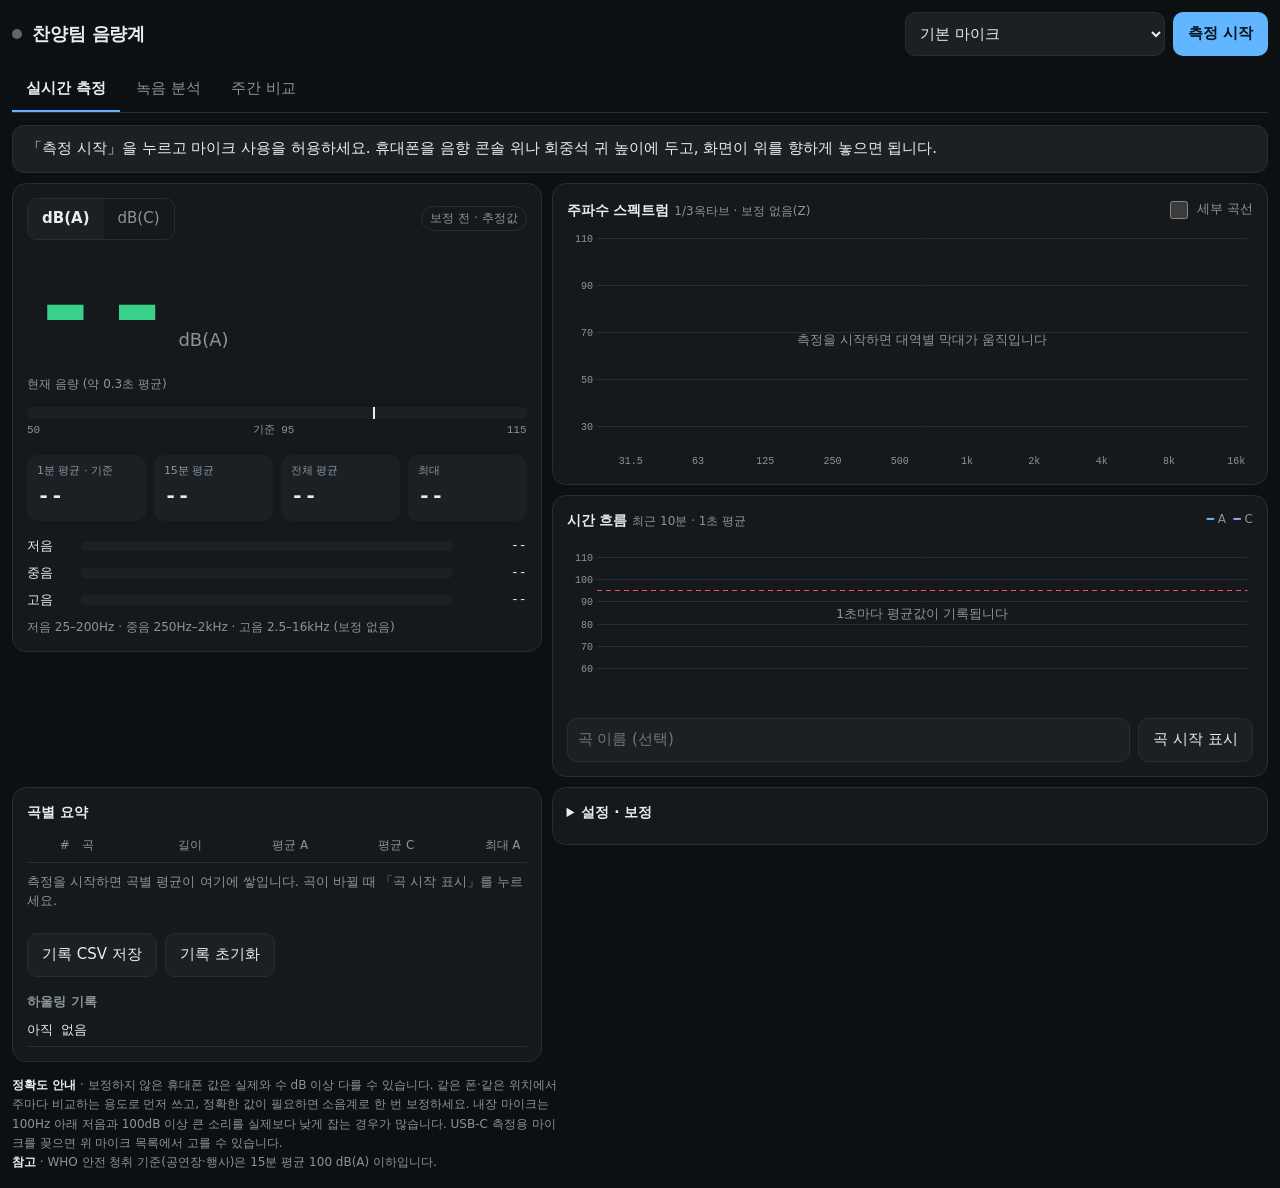
<file: worship-meter/index.html>
<!doctype html>
<html lang="ko">
<head>
<meta charset="utf-8">
<meta name="viewport" content="width=device-width,initial-scale=1,viewport-fit=cover">
<meta name="theme-color" content="#0e1113">
<title>찬양팀 음량계</title>
<style>
/* 무대 뒤 콘솔 옆에서 보는 화면: 어두운 단일 테마, 큰 숫자 우선, 세로는 1열 · 가로/태블릿은 2열 */
:root{
  --bg:#0d1012; --panel:#15191c; --panel2:#1b2024; --line:#272e33;
  --fg:#e9edf0; --muted:#8a949b; --dim:#5d666d;
  --ok:#39d08a; --warn:#ffb43d; --bad:#ff4f5f; --accent:#62b5ff; --c:#b991ff;
  --mono:ui-monospace,"SF Mono","Roboto Mono",Menlo,Consolas,monospace;
  --sans:system-ui,-apple-system,"Noto Sans KR","Apple SD Gothic Neo","Malgun Gothic",sans-serif;
  color-scheme:dark;
}
*{box-sizing:border-box}
html,body{margin:0;background:var(--bg);color:var(--fg);font-family:var(--sans);font-size:15px;line-height:1.45}
body{padding-top:env(safe-area-inset-top,0px);padding-bottom:max(16px,env(safe-area-inset-bottom,0px));
  padding-left:max(12px,env(safe-area-inset-left,0px));padding-right:max(12px,env(safe-area-inset-right,0px))}
[hidden]{display:none!important}
button,select,input{font:inherit;color:inherit}
button{background:var(--panel2);border:1px solid var(--line);border-radius:10px;padding:10px 14px;cursor:pointer;min-height:44px}
button:focus-visible,select:focus-visible,input:focus-visible{outline:2px solid var(--accent);outline-offset:2px}
button.primary{background:var(--accent);color:#06121e;border-color:transparent;font-weight:700}
button.primary.stop{background:var(--bad);color:#fff}
select,input[type=number],input[type=text]{background:var(--panel2);border:1px solid var(--line);border-radius:10px;padding:9px 10px;min-height:44px;min-width:0}
.top{display:flex;flex-wrap:wrap;gap:10px;align-items:center;justify-content:space-between;padding-block:12px}
.brand{display:flex;align-items:center;gap:10px}
.brand h1{font-size:18px;margin:0;letter-spacing:-.01em}
.dot{width:10px;height:10px;border-radius:50%;background:var(--dim)}
.dot.live{background:var(--bad);box-shadow:0 0 0 4px rgba(255,79,95,.2);animation:pulse 1.4s infinite}
@keyframes pulse{50%{box-shadow:0 0 0 7px rgba(255,79,95,0)}}
@media (prefers-reduced-motion:reduce){.dot.live{animation:none}}
.ctrl{display:flex;gap:8px;flex:1 1 280px;justify-content:flex-end}
.ctrl select{flex:1 1 auto;max-width:260px}
.notice{background:var(--panel2);border:1px solid var(--line);border-radius:12px;padding:12px 14px;margin-bottom:10px;color:var(--fg)}
.notice.err{border-color:var(--bad)}
.banner{border-radius:12px;padding:12px 14px;margin-bottom:10px;font-size:17px;font-weight:600;display:flex;flex-wrap:wrap;gap:6px 14px;align-items:baseline}
.banner.bad{background:rgba(255,79,95,.16);border:1px solid var(--bad);color:#ffd4d8}
.banner.warn{background:rgba(255,180,61,.14);border:1px solid var(--warn);color:#ffe6bf}
.banner b{font-family:var(--mono);font-size:20px}
.grid{display:grid;gap:10px;grid-template-columns:1fr;align-items:start}
@media (min-width:860px){.grid{grid-template-columns:minmax(320px,0.85fr) 1.15fr}.meter{grid-row:span 2}}
.card{background:var(--panel);border:1px solid var(--line);border-radius:14px;padding:14px;min-width:0}
.card h2{font-size:14px;margin:0;font-weight:700}
.card h2 small,.sub{color:var(--muted);font-weight:400;font-size:12px}
.card-head{display:flex;justify-content:space-between;align-items:center;gap:8px;margin-bottom:8px;flex-wrap:wrap}
.seg{display:inline-flex;border:1px solid var(--line);border-radius:10px;overflow:hidden}
.seg button{border:0;border-radius:0;background:transparent;padding:8px 14px;min-height:40px;color:var(--muted)}
.seg button[aria-pressed=true]{background:var(--panel2);color:var(--fg);font-weight:700}
.tag{font-size:12px;padding:3px 8px;border-radius:999px;border:1px solid var(--line);color:var(--muted)}
.tag.ok{color:var(--ok);border-color:rgba(57,208,138,.4)}
.big{display:flex;align-items:baseline;gap:8px;margin-top:6px}
#bigVal{font-family:var(--mono);font-size:clamp(72px,22vw,128px);font-weight:700;line-height:1;letter-spacing:-.04em;font-variant-numeric:tabular-nums;color:var(--ok);transition:color .3s}
.big .unit{font-size:18px;color:var(--muted)}
.lvl-warn{color:var(--warn)!important}.lvl-bad{color:var(--bad)!important}.lvl-ok{color:var(--ok)!important}
.tbar{position:relative;height:12px;background:var(--panel2);border-radius:6px;margin-top:14px;overflow:hidden}
#tfill{position:absolute;left:0;top:0;bottom:0;width:0;background:var(--ok);border-radius:6px;transition:width .12s linear,background .3s}
#tmark{position:absolute;top:-2px;bottom:-2px;width:2px;background:var(--fg)}
.tlabels{display:flex;justify-content:space-between;font-size:11px;color:var(--muted);font-family:var(--mono);margin-top:4px}
.stats{display:grid;grid-template-columns:repeat(4,1fr);gap:8px;margin:16px 0 0}
.stats div{background:var(--panel2);border-radius:10px;padding:8px 10px;min-width:0}
.stats dt{font-size:11px;color:var(--muted)}
.stats dd{margin:2px 0 0;font-family:var(--mono);font-size:22px;font-weight:700;font-variant-numeric:tabular-nums}
.stats dd.main{color:var(--fg)}
@media (max-width:420px){.stats{grid-template-columns:repeat(2,1fr)}}
.balance{margin-top:16px;display:grid;gap:8px}
.brow{display:grid;grid-template-columns:44px 1fr 64px;align-items:center;gap:10px;font-size:13px}
.brow .bt{height:10px;background:var(--panel2);border-radius:5px;overflow:hidden}
.brow .bf{height:100%;width:0;background:var(--accent);border-radius:5px;transition:width .15s linear}
.brow .bv{font-family:var(--mono);text-align:right;font-variant-numeric:tabular-nums}
.bal-note{font-size:12px;color:var(--muted);margin-top:2px}
canvas{display:block;width:100%}
#specCv{height:240px}
#histCv{height:170px}
.chk{display:flex;align-items:center;gap:6px;font-size:13px;color:var(--muted)}
.chk input{width:18px;height:18px}
.song{display:flex;gap:8px;margin-top:10px}
.song input{flex:1 1 auto}
.song button{white-space:nowrap}
.tbl{overflow-x:auto;margin-top:8px}
table{width:100%;border-collapse:collapse;font-size:13px;font-variant-numeric:tabular-nums}
th,td{padding:7px 6px;text-align:right;border-bottom:1px solid var(--line);white-space:nowrap}
th{color:var(--muted);font-weight:500;font-size:12px}
th:nth-child(2),td:nth-child(2){text-align:left;white-space:normal}
td.hi{color:var(--bad);font-weight:700}
.empty{color:var(--muted);font-size:13px;padding:10px 0}
.actions{display:flex;gap:8px;flex-wrap:wrap;margin-top:12px}
.howl-list{list-style:none;margin:6px 0 0;padding:0;font-size:13px;font-family:var(--mono)}
.howl-list li{padding:5px 0;border-bottom:1px solid var(--line);display:flex;justify-content:space-between;gap:8px}
h3{font-size:13px;margin:16px 0 0;color:var(--muted);font-weight:600}
details.settings summary{cursor:pointer;font-weight:700;font-size:14px;min-height:28px}
.form{display:grid;grid-template-columns:repeat(auto-fit,minmax(220px,1fr));gap:12px;margin-top:12px}
.field{display:grid;gap:4px;font-size:13px}
.field .help{font-size:12px;color:var(--muted)}
.inline{display:flex;gap:6px}
.inline input{flex:1 1 auto;width:100%}
footer{color:var(--muted);font-size:12px;margin-top:14px;line-height:1.6;max-width:72ch}
footer b{color:var(--fg);font-weight:600}
/* ---- 탭 · 녹음 분석 · 주간 비교 ---- */
.tabs{display:flex;gap:2px;border-bottom:1px solid var(--line);margin-bottom:12px;overflow-x:auto}
.tabs button{background:transparent;border:0;border-bottom:2px solid transparent;border-radius:0;color:var(--muted);padding:10px 14px;white-space:nowrap}
.tabs button[aria-selected=true]{color:var(--fg);border-bottom-color:var(--accent);font-weight:700}
.stack{display:grid;gap:10px}
.row{display:flex;gap:8px;flex-wrap:wrap;align-items:center}
.row .grow{flex:1 1 180px;min-width:0}
.progress{height:8px;background:var(--panel2);border-radius:4px;overflow:hidden;margin-top:10px}
.progress div{height:100%;width:0;background:var(--accent);transition:width .2s}
.svgbox{overflow:hidden}
.svgbox svg{display:block;width:100%;height:auto;touch-action:pan-y;user-select:none;-webkit-user-select:none}
.svgbox text{font-family:var(--mono);font-size:11px;fill:var(--muted)}
.hscroll{overflow-x:auto}
.hscroll svg{min-width:560px}
.flist{list-style:none;margin:0;padding:0;display:grid}
.flist li{display:grid;grid-template-columns:auto 1fr;gap:10px;padding:10px 0;border-top:1px solid var(--line)}
.flist li:first-child{border-top:0}
.flist b{display:block}
.flist p{margin:2px 0 0;color:var(--muted);font-size:13px}
.pill{font-size:12px;font-weight:700;border-radius:999px;padding:2px 9px;white-space:nowrap;align-self:start;margin-top:1px}
.pill.ok{color:var(--ok);background:rgba(57,208,138,.14)}
.pill.warn{color:var(--warn);background:rgba(255,180,61,.15)}
.pill.bad{color:var(--bad);background:rgba(255,79,95,.15)}
.pill.info{color:var(--accent);background:rgba(98,181,255,.14)}
table.sec tr{cursor:pointer}
table.sec tr.sel td{background:var(--panel2)}
table.sec td.dim{color:var(--dim)}
.heat td{padding:0;min-width:30px;height:28px;text-align:center;font-family:var(--mono);font-size:11px;border:1px solid var(--panel)}
.heat th{font-family:var(--mono);font-weight:400;font-size:11px;padding:4px 2px;text-align:center}
.heat td.rowh{text-align:left;padding:0 10px 0 0;font-family:var(--sans);font-size:12px;border:0;white-space:nowrap}
.cand{border:1px solid var(--line);border-radius:12px;padding:12px;background:var(--panel2);display:grid;gap:8px}
.cand h3{margin:0;font-size:15px}
.rank{display:grid;gap:6px}
.rank div{display:grid;grid-template-columns:52px 1fr;gap:8px;font-size:14px}
.rank .r{color:var(--muted);font-size:12px;padding-top:2px}
.rank small{display:block;color:var(--muted);font-size:12px}
.evid{margin:0;padding-left:18px;font-size:13px;color:var(--muted);display:grid;gap:3px}
.evid b{color:var(--fg);font-weight:600}
.eqgrid{display:grid;grid-template-columns:repeat(auto-fit,minmax(240px,1fr));gap:10px}
.eqband{border:1px solid var(--line);border-radius:10px;padding:10px;display:grid;gap:6px}
.eqband .inline input{width:100%}
.eqband label{font-size:12px;color:var(--muted);display:grid;gap:2px}
.on{background:var(--ok)!important;color:#05140d!important;border-color:transparent!important;font-weight:700}
.legend{display:flex;gap:12px;flex-wrap:wrap;font-size:12px;color:var(--muted);margin-top:6px}
.sw{display:inline-block;width:14px;height:8px;border-radius:2px;margin-right:4px;vertical-align:middle}
.mono{font-family:var(--mono);font-variant-numeric:tabular-nums}
.weeklist li{grid-template-columns:auto 1fr auto;align-items:center}
.weeklist input[type=checkbox]{width:20px;height:20px}
.toast{position:fixed;left:50%;transform:translateX(-50%);bottom:calc(16px + env(safe-area-inset-bottom,0px));background:var(--panel2);border:1px solid var(--line);border-radius:10px;padding:10px 14px;z-index:20;max-width:90vw}
</style>
</head>
<body>
<header class="top">
  <div class="brand"><span class="dot" id="liveDot"></span><h1>찬양팀 음량계</h1></div>
  <div class="ctrl">
    <select id="device" aria-label="마이크 선택"><option value="">기본 마이크</option></select>
    <button id="startBtn" class="primary">측정 시작</button>
  </div>
</header>

<nav class="tabs" role="tablist" aria-label="기능">
  <button role="tab" data-tab="live" aria-selected="true">실시간 측정</button>
  <button role="tab" data-tab="file" aria-selected="false">녹음 분석</button>
  <button role="tab" data-tab="week" aria-selected="false">주간 비교</button>
</nav>

<div id="tab-live">
<div id="notice" class="notice">「측정 시작」을 누르고 마이크 사용을 허용하세요. 휴대폰을 음향 콘솔 위나 회중석 귀 높이에 두고, 화면이 위를 향하게 놓으면 됩니다.</div>
<div id="howlBanner" class="banner bad" hidden>하울링 의심 <b id="howlHz">-</b> <span>EQ 대역 <b id="howlBand">-</b></span></div>
<div id="overBanner" class="banner warn" hidden>기준 초과 <b id="overSec">0</b>초 · 지금 <b id="overVal">-</b></div>

<main class="grid">
  <section class="card meter">
    <div class="card-head">
      <div class="seg" role="group" aria-label="가중치">
        <button data-w="A" aria-pressed="true">dB(A)</button>
        <button data-w="C" aria-pressed="false">dB(C)</button>
      </div>
      <span class="tag" id="calTag">보정 전 · 추정값</span>
    </div>
    <div class="big"><span id="bigVal">--</span><span class="unit" id="bigUnit">dB(A)</span></div>
    <div class="sub" id="bigSub">현재 음량 (약 0.3초 평균)</div>
    <div class="tbar"><div id="tfill"></div><div id="tmark"></div></div>
    <div class="tlabels"><span>50</span><span id="tUpperLabel">기준 95</span><span>115</span></div>
    <dl class="stats">
      <div><dt id="leq1Label">1분 평균</dt><dd id="leq1">--</dd></div>
      <div><dt>15분 평균</dt><dd id="leq15">--</dd></div>
      <div><dt>전체 평균</dt><dd id="leqAll">--</dd></div>
      <div><dt>최대</dt><dd id="lmax">--</dd></div>
    </dl>
    <div class="balance" aria-label="대역 균형">
      <div class="brow"><span>저음</span><div class="bt"><div class="bf" id="bLow"></div></div><span class="bv" id="vLow">--</span></div>
      <div class="brow"><span>중음</span><div class="bt"><div class="bf" id="bMid"></div></div><span class="bv" id="vMid">--</span></div>
      <div class="brow"><span>고음</span><div class="bt"><div class="bf" id="bHigh"></div></div><span class="bv" id="vHigh">--</span></div>
      <div class="bal-note" id="balNote">저음 25–200Hz · 중음 250Hz–2kHz · 고음 2.5–16kHz (보정 없음)</div>
    </div>
  </section>

  <section class="card">
    <div class="card-head">
      <h2>주파수 스펙트럼 <small>1/3옥타브 · 보정 없음(Z)</small></h2>
      <label class="chk"><input type="checkbox" id="curveChk"> 세부 곡선</label>
    </div>
    <canvas id="specCv" aria-label="1/3옥타브 스펙트럼"></canvas>
  </section>

  <section class="card">
    <div class="card-head"><h2>시간 흐름 <small>최근 10분 · 1초 평균</small></h2><span class="sub"><span style="color:var(--accent)">━</span> A &nbsp;<span style="color:var(--c)">━</span> C</span></div>
    <canvas id="histCv" aria-label="음량 기록 그래프"></canvas>
    <div class="song">
      <input type="text" id="songName" placeholder="곡 이름 (선택)" aria-label="곡 이름">
      <button id="songBtn">곡 시작 표시</button>
    </div>
  </section>

  <section class="card">
    <h2>곡별 요약</h2>
    <div class="tbl"><table>
      <thead><tr><th>#</th><th>곡</th><th>길이</th><th>평균 A</th><th>평균 C</th><th>최대 A</th></tr></thead>
      <tbody id="songBody"></tbody>
    </table></div>
    <div class="empty" id="songEmpty">측정을 시작하면 곡별 평균이 여기에 쌓입니다. 곡이 바뀔 때 「곡 시작 표시」를 누르세요.</div>
    <div class="actions">
      <button id="csvBtn">기록 CSV 저장</button>
      <button id="resetBtn">기록 초기화</button>
    </div>
    <h3>하울링 기록</h3>
    <ul class="howl-list" id="howlLog"><li><span>아직 없음</span></li></ul>
  </section>

  <details class="card settings" id="settingsBox">
    <summary>설정 · 보정</summary>
    <div class="form">
      <label class="field">기준 상한 (dB)
        <input type="number" id="setUpper" step="1" min="60" max="120">
        <span class="help">이 값을 넘으면 빨간색, 3dB 아래부터 노란색</span>
      </label>
      <label class="field">기준 판단 값
        <select id="setMetric"><option value="1m">1분 평균 (권장)</option><option value="now">현재 음량</option></select>
      </label>
      <label class="field">경고까지 지속 시간 (초)
        <input type="number" id="setAlertSec" step="1" min="1" max="120">
      </label>
      <label class="field">하울링 감도
        <select id="setHowl"><option value="low">낮음 (오탐 적음)</option><option value="mid">보통</option><option value="high">높음 (빨리 잡음)</option></select>
      </label>
      <label class="chk"><input type="checkbox" id="setVibrate"> 기준 초과·하울링 때 진동</label>
      <label class="field">보정값 (dB)
        <input type="number" id="setOffset" step="0.5">
        <span class="help">마이크 입력(dBFS)에 더하는 값. 기종마다 다릅니다.</span>
      </label>
      <div class="field">기준 소음계로 맞추기
        <div class="inline"><input type="number" id="refVal" step="0.1" placeholder="소음계 값 예: 85.0"><button id="calBtn">맞추기</button></div>
        <span class="help">소음계와 나란히 두고 일정한 소리(핑크노이즈 등)를 낸 상태에서, 같은 가중치(A/C) 값을 입력하세요.</span>
      </div>
      <div class="field">보정 초기화
        <button id="calReset">기본값(110)으로</button>
      </div>
    </div>
    <p class="sub" id="trackInfo" style="margin-top:12px"></p>
  </details>
</main>

<footer>
  <b>정확도 안내</b> · 보정하지 않은 휴대폰 값은 실제와 수 dB 이상 다를 수 있습니다. 같은 폰·같은 위치에서 주마다 비교하는 용도로 먼저 쓰고, 정확한 값이 필요하면 소음계로 한 번 보정하세요. 내장 마이크는 100Hz 아래 저음과 100dB 이상 큰 소리를 실제보다 낮게 잡는 경우가 많습니다. USB-C 측정용 마이크를 꽂으면 위 마이크 목록에서 고를 수 있습니다.<br>
  <b>참고</b> · WHO 안전 청취 기준(공연장·행사)은 15분 평균 100 dB(A) 이하입니다.
</footer>
</div>

<!-- ================= 녹음 분석 ================= -->
<div id="tab-file" hidden>
  <div class="stack">
    <section class="card">
      <div class="card-head"><h2>녹음 파일 분석 <small>mp3 · m4a · wav — 기기 안에서만 처리</small></h2></div>
      <div class="row">
        <input type="file" id="fFile" accept="audio/*,.mp3,.m4a,.wav,.aac,.flac" class="grow" aria-label="녹음 파일 선택">
      </div>
      <p class="sub" id="fStatus" style="margin:8px 0 0">콘솔 믹스 녹음을 고르면 음량 흐름, 주파수 균형, 하울링 흔적, 튀는 대역의 원인 후보를 찾아 줍니다. 휴대폰에서는 20분 이하 파일을 권장합니다.</p>
      <div class="progress" id="fProg" hidden><div></div></div>
    </section>

    <div id="fResult" class="stack" hidden>
      <section class="card">
        <div class="card-head"><h2>요약 <small id="fInfo"></small></h2></div>
        <ul class="flist" id="fFindings"></ul>
      </section>

      <section class="card">
        <div class="card-head"><h2>음량 흐름 · 구간 <small>3초 평균 LUFS · 세로 손잡이를 끌어 경계 조정</small></h2></div>
        <div class="svgbox" id="fTimeline"></div>
        <div class="row" style="margin-top:8px">
          <button id="fPlay">▶ 재생</button>
          <span class="mono" id="fTime">0:00</span>
          <button id="fAddB">재생 위치에 경계 추가</button>
          <button id="fMerge">선택 구간을 다음과 합치기</button>
          <button id="fAuto">자동으로 다시 나누기</button>
        </div>
        <div class="row" style="margin-top:8px">
          <label class="field grow">선택 구간 이름<input type="text" id="fSecName" placeholder="예: 1곡 후렴"></label>
        </div>
        <div class="tbl"><table class="sec" id="fSecTable">
          <thead><tr><th>#</th><th>구간</th><th>시간</th><th>평균 LUFS</th><th>최대 구간 대비</th><th>LRA</th><th>PLR</th></tr></thead><tbody></tbody>
        </table></div>
        <p class="sub" style="margin-top:6px">LRA는 구간 안의 음량 오르내림(LU), PLR은 순간 최대값과 평균의 차이(dB)입니다. PLR이 10 dB 아래면 많이 눌린 소리입니다. 15초보다 짧은 구간은 대역 판단에서 뺍니다.</p>
      </section>

      <section class="card">
        <div class="card-head"><h2>주파수 균형 <small>1/3옥타브 · 각 곡선의 최대값을 0으로</small></h2></div>
        <div class="svgbox hscroll" id="fSpec"></div>
        <div class="legend"><span><span class="sw" style="background:var(--accent)"></span>전체</span><span><span class="sw" style="background:var(--c)"></span>선택 구간</span><span><span class="sw" style="background:var(--muted)"></span>전체 경향선(점선)</span><span><span class="sw" style="background:var(--bad);opacity:.5"></span>반복 돌출</span><span><span class="sw" style="background:var(--accent);opacity:.5"></span>반복 함몰</span></div>
      </section>

      <section class="card">
        <div class="card-head"><h2>구간마다 반복되는 대역 <small>경향선 대비 dB · 빨강 돌출 · 파랑 함몰</small></h2></div>
        <div class="tbl"><table class="heat" id="fHeat"></table></div>
      </section>

      <section class="card" id="fCandCard">
        <div class="card-head"><h2>튀는 대역의 원인 후보 <small>녹음 한 개로 하는 추정 · 콘솔에서 확인 필요</small></h2></div>
        <div class="stack" id="fCands"></div>
      </section>

      <section class="card">
        <div class="card-head"><h2>EQ 미리듣기 <small>녹음에 EQ를 덧씌워 방향만 확인</small></h2></div>
        <div class="eqgrid" id="fEqBands"></div>
        <div class="row" style="margin-top:10px">
          <button id="fEqToggle">EQ 꺼짐</button>
          <button id="fEqSuggest">요약의 제안값 넣기</button>
          <span class="sub">재생 중에 켜고 끄며 비교하세요. 이어폰 권장.</span>
        </div>
      </section>

      <section class="card">
        <div class="card-head"><h2>하울링 점검</h2></div>
        <ul class="flist" id="fHowl"></ul>
      </section>

      <section class="card">
        <div class="card-head"><h2>주간 비교에 저장 <small>요약 수치만 이 기기에 저장 · 원음은 저장 안 함</small></h2></div>
        <div class="row">
          <label class="field">예배 날짜<input type="date" id="fDate"></label>
          <label class="field grow">메모<input type="text" id="fMemo" placeholder="예: 보컬 PEQ 560Hz −2dB 적용"></label>
        </div>
        <div class="row" style="margin-top:8px"><button class="primary" id="fSave">이 분석 저장</button></div>
      </section>
    </div>
  </div>
</div>

<!-- ================= 주간 비교 ================= -->
<div id="tab-week" hidden>
  <div class="stack">
    <section class="card">
      <div class="card-head"><h2>저장된 분석 <small>최대 4개를 골라 겹쳐 보기</small></h2></div>
      <ul class="flist weeklist" id="wList"></ul>
      <div class="row" style="margin-top:10px">
        <button id="wExport">백업 파일 저장</button>
        <label class="field"><span class="sub">백업 불러오기</span><input type="file" id="wImport" accept=".json,application/json"></label>
      </div>
      <p class="sub" style="margin-top:6px">저장 기록은 이 기기의 이 브라우저에만 있습니다. 브라우저 데이터를 지우면 사라지니 가끔 백업 파일을 저장해 두세요.</p>
    </section>
    <section class="card" id="wCmpCard" hidden>
      <div class="card-head"><h2>주파수 균형 비교 <small>전체 대비 대역 레벨(dB)</small></h2></div>
      <div class="svgbox hscroll" id="wSpec"></div>
      <div class="legend" id="wLegend"></div>
      <div class="tbl" style="margin-top:10px"><table id="wTable"></table></div>
      <p class="sub" style="margin-top:6px">괄호는 바로 앞 날짜와의 차이입니다. 녹음 경로·내보내기 설정(노멀라이즈 등)이 같아야 비교가 정확합니다.</p>
    </section>
  </div>
</div>

<script>
(() => {
'use strict';
const $ = s => document.querySelector(s);
const N = 16384;               // FFT 크기 (48kHz에서 약 0.34초, 2.9Hz 간격)
const TICK_MS = 80;
const HIST_VIEW = 600;         // 그래프에 보이는 초
const NOMINAL = ['25','31.5','40','50','63','80','100','125','160','200','250','315','400','500','630','800','1k','1.25k','1.6k','2k','2.5k','3.15k','4k','5k','6.3k','8k','10k','12.5k','16k'];

// ---------- 설정 ----------
const DEF = {offset:110, calibrated:false, upper:95, metric:'1m', alertSec:10, vibrate:true, weight:'A', howlSens:'mid', curve:false, deviceId:''};
let S = {...DEF};
try { Object.assign(S, JSON.parse(localStorage.getItem('wvm.settings') || '{}')); } catch(e) {}
const save = () => { try { localStorage.setItem('wvm.settings', JSON.stringify(S)); } catch(e) {} };

// ---------- FFT ----------
let re, im, win, winS = 0, rev, cosT, sinT;
function initFFT(n){
  re = new Float64Array(n); im = new Float64Array(n); win = new Float64Array(n); winS = 0;
  for (let i=0;i<n;i++){ win[i] = 0.5 - 0.5*Math.cos(2*Math.PI*i/(n-1)); winS += win[i]*win[i]; }
  rev = new Uint32Array(n); const bits = Math.log2(n);
  for (let i=0;i<n;i++){ let r=0,x=i; for(let b=0;b<bits;b++){ r=(r<<1)|(x&1); x>>=1; } rev[i]=r; }
  cosT = new Float64Array(n/2); sinT = new Float64Array(n/2);
  for (let i=0;i<n/2;i++){ cosT[i]=Math.cos(2*Math.PI*i/n); sinT[i]=-Math.sin(2*Math.PI*i/n); }
}
function fft(n){
  for (let i=0;i<n;i++){ const j=rev[i]; if (j>i){ let t=re[i]; re[i]=re[j]; re[j]=t; t=im[i]; im[i]=im[j]; im[j]=t; } }
  for (let size=2; size<=n; size<<=1){
    const half=size>>1, step=n/size;
    for (let i=0;i<n;i+=size){
      for (let j=0,k=0;j<half;j++,k+=step){
        const a=i+j, b=a+half;
        const tr=re[b]*cosT[k]-im[b]*sinT[k], ti=re[b]*sinT[k]+im[b]*cosT[k];
        re[b]=re[a]-tr; im[b]=im[a]-ti; re[a]+=tr; im[a]+=ti;
      }
    }
  }
}
initFFT(N);

// ---------- 가중치 (IEC 61672) ----------
function aW(f){ const f2=f*f; const r=(12194**2*f2*f2)/((f2+20.6**2)*Math.sqrt((f2+107.7**2)*(f2+737.9**2))*(f2+12194**2)); return 20*Math.log10(r)+2.0; }
function cW(f){ const f2=f*f; const r=(12194**2*f2)/((f2+20.6**2)*(f2+12194**2)); return 20*Math.log10(r)+0.06; }

let fs=48000, binHz, P, gA, gC, bands=[];
function setupAnalysis(sr){
  fs = sr; binHz = fs/N;
  P = new Float64Array(N/2); gA = new Float64Array(N/2); gC = new Float64Array(N/2);
  for (let k=1;k<N/2;k++){ const f=k*binHz; gA[k]=10**(aW(f)/10); gC[k]=10**(cW(f)/10); }
  bands = [];
  for (let n=-16;n<=12;n++){
    const fc=1000*10**(n/10), lo=fc*10**(-1/20), hi=fc*10**(1/20);
    if (hi > fs/2) break;
    let k0=Math.max(1,Math.ceil(lo/binHz)), k1=Math.min(N/2-1,Math.floor(hi/binHz));
    if (k1<k0){ k0=k1=Math.round(fc/binHz); }
    bands.push({fc, label:NOMINAL[n+16], k0, k1, ms:0, peak:-Infinity, peakT:0});
  }
}
setupAnalysis(fs);
const toDb = ms => 10*Math.log10(ms + 1e-20) + S.offset;
const fmt = v => (isFinite(v) && v > -50) ? v.toFixed(1) : '--';

// ---------- 상태 ----------
let ctx=null, stream=null, analyser=null, timeBuf=null, running=false, raf=0, wakeLock=null;
let lastT=0, cur={A:-Infinity,C:-Infinity,Z:-Infinity};
let sec={a:0,c:0,t:0,max:-Infinity}, secStart=0, t0=0;
let hist=[];            // {t: epoch ms, el: 경과초, msA, msC, la, lc, maxA, song, howl}
let songs=[];           // {no, name, startEl}
let tot={a:0,c:0,t:0}, maxA=-Infinity, maxC=-Infinity;
let howl={cand:0,dur:0,lastSeen:0,active:false,freq:0}, howlLog=[];
let overT=0, lastVib=0;

// ---------- 오디오 ----------
async function start(){
  if (!window.isSecureContext || !navigator.mediaDevices?.getUserMedia){
    showNotice('이 주소에서는 브라우저가 마이크를 막습니다. https:// 주소로 올린 페이지에서 열어 주세요. (안내문의 「설치 방법」 참고)', true);
    return;
  }
  try {
    const audio = {echoCancellation:false, noiseSuppression:false, autoGainControl:false, channelCount:1};
    if (S.deviceId) audio.deviceId = {exact:S.deviceId};
    try { stream = await navigator.mediaDevices.getUserMedia({audio}); }
    catch(e){ if (S.deviceId && (e.name==='OverconstrainedError'||e.name==='NotFoundError')){ S.deviceId=''; save(); delete audio.deviceId; stream = await navigator.mediaDevices.getUserMedia({audio}); } else throw e; }
    ctx = new (window.AudioContext||window.webkitAudioContext)();
    if (ctx.state==='suspended') await ctx.resume();
    setupAnalysis(ctx.sampleRate);
    const src = ctx.createMediaStreamSource(stream);
    analyser = ctx.createAnalyser(); analyser.fftSize = N; analyser.smoothingTimeConstant = 0;
    src.connect(analyser);
    timeBuf = new Float32Array(N);
    running = true; lastT = 0;
    const now = Date.now();
    if (!t0){ t0 = now; songs.push({no:1, name:$('#songName').value.trim(), startEl:0}); $('#songName').value=''; }
    secStart = performance.now(); sec={a:0,c:0,t:0,max:-Infinity};
    $('#startBtn').textContent='측정 정지'; $('#startBtn').classList.add('stop');
    $('#liveDot').classList.add('live');
    hideNotice();
    reqWake();
    await listDevices();
    showTrackInfo();
    raf = requestAnimationFrame(loop);
  } catch(e){
    console.error(e);
    const msg = e.name==='NotAllowedError' ? '마이크 권한이 거부되었습니다. 주소창 왼쪽 자물쇠 → 권한에서 마이크를 허용한 뒤 다시 시도하세요.'
      : e.name==='NotFoundError' ? '사용할 수 있는 마이크를 찾지 못했습니다.' : '마이크를 열지 못했습니다: '+e.message;
    showNotice(msg, true); stop();
  }
}
function stop(){
  running=false; cancelAnimationFrame(raf);
  if (stream) stream.getTracks().forEach(t=>t.stop()); stream=null;
  if (ctx) ctx.close().catch(()=>{}); ctx=null;
  if (wakeLock){ wakeLock.release().catch(()=>{}); wakeLock=null; }
  $('#startBtn').textContent= t0 ? '측정 계속' : '측정 시작'; $('#startBtn').classList.remove('stop');
  $('#liveDot').classList.remove('live');
  $('#howlBanner').hidden = true; $('#overBanner').hidden = true;
}
async function reqWake(){ try { if ('wakeLock' in navigator) wakeLock = await navigator.wakeLock.request('screen'); } catch(e){} }
document.addEventListener('visibilitychange', ()=>{ if (document.visibilityState==='visible' && running) reqWake(); });

async function listDevices(){
  try {
    const devs = (await navigator.mediaDevices.enumerateDevices()).filter(d=>d.kind==='audioinput');
    const sel = $('#device'); const curId = stream?.getAudioTracks()[0]?.getSettings().deviceId || S.deviceId;
    sel.innerHTML = '';
    const o0 = document.createElement('option'); o0.value=''; o0.textContent='기본 마이크'; sel.appendChild(o0);
    devs.forEach((d,i)=>{ if (d.deviceId==='default'||d.deviceId==='') return; const o=document.createElement('option'); o.value=d.deviceId; o.textContent=d.label||('마이크 '+(i+1)); sel.appendChild(o); });
    sel.value = S.deviceId && [...sel.options].some(o=>o.value===S.deviceId) ? S.deviceId : '';
  } catch(e){}
}
navigator.mediaDevices?.addEventListener?.('devicechange', listDevices);

function showTrackInfo(){
  const tr = stream?.getAudioTracks()[0]; if (!tr) return;
  const s = tr.getSettings ? tr.getSettings() : {};
  const onoff = v => v===undefined ? '알 수 없음' : (v ? '켜짐 ⚠' : '꺼짐');
  $('#trackInfo').textContent = `입력: ${tr.label||'마이크'} · ${Math.round(fs)}Hz · 자동 음량 조절 ${onoff(s.autoGainControl)} · 잡음 제거 ${onoff(s.noiseSuppression)} · 에코 제거 ${onoff(s.echoCancellation)}`;
}

// ---------- 분석 루프 ----------
function loop(now){
  if (!running) return;
  raf = requestAnimationFrame(loop);
  if (lastT && now-lastT < TICK_MS) return;
  const dt = lastT ? Math.min((now-lastT)/1000, 0.5) : TICK_MS/1000;
  lastT = now;
  analyser.getFloatTimeDomainData(timeBuf);
  for (let i=0;i<N;i++){ re[i]=timeBuf[i]*win[i]; im[i]=0; }
  fft(N);
  const norm = 2/(N*winS);
  let z=0,a=0,c=0;
  for (let k=1;k<N/2;k++){ const p=(re[k]*re[k]+im[k]*im[k])*norm; P[k]=p; z+=p; a+=p*gA[k]; c+=p*gC[k]; }
  for (const b of bands){ let s=0; for (let k=b.k0;k<=b.k1;k++) s+=P[k]; b.ms=s; }
  cur = {A:toDb(a), C:toDb(c), Z:toDb(z)};
  if (cur.A>maxA) maxA=cur.A; if (cur.C>maxC) maxC=cur.C;
  sec.a += a*dt; sec.c += c*dt; sec.t += dt; if (cur.A>sec.max) sec.max=cur.A;
  tot.a += a*dt; tot.c += c*dt; tot.t += dt;
  detectHowl(dt, now);
  if (now - secStart >= 1000){ pushSecond(); secStart = now; }
  checkOver(dt, now);
  render(now, dt);
}

function pushSecond(){
  if (sec.t<=0) return;
  const msA=sec.a/sec.t, msC=sec.c/sec.t;
  const t=Date.now();
  hist.push({t, el:Math.round((t-t0)/1000), msA, msC, la:toDb(msA), lc:toDb(msC), maxA:sec.max, song:songs.length, howl: howl.active ? Math.round(howl.freq) : ''});
  sec={a:0,c:0,t:0,max:-Infinity};
  updateRolling(); renderSongs(); drawHist();
}
let roll={A1:NaN,C1:NaN,A15:NaN,C15:NaN};
function leqOf(arr,key){ if(!arr.length) return NaN; let s=0; for(const h of arr) s+=h[key]; return toDb(s/arr.length); }
function updateRolling(){
  const a1=hist.slice(-60), a15=hist.slice(-900);
  roll = {A1:leqOf(a1,'msA'), C1:leqOf(a1,'msC'), A15:leqOf(a15,'msA'), C15:leqOf(a15,'msC')};
}

// ---------- 하울링 감지 ----------
function detectHowl(dt, now){
  const kMin=Math.ceil(80/binHz), kMax=Math.min(N/2-2, Math.floor(12000/binHz));
  let pk=kMin, pv=0;
  for (let k=kMin;k<=kMax;k++) if (P[k]>pv){ pv=P[k]; pk=k; }
  const f=pk*binHz;
  const lo=Math.max(1, Math.min(Math.floor(f/2**(1/6)/binHz), pk-40)), hi=Math.min(N/2-1, Math.max(Math.ceil(f*2**(1/6)/binHz), pk+40));
  const arr=[]; for (let k=lo;k<=hi;k++) if (Math.abs(k-pk)>4) arr.push(P[k]);
  arr.sort((x,y)=>x-y);
  const med = arr[arr.length>>1] || 1e-20;
  const prom = 10*Math.log10(pv/med);
  const lvl = toDb(pv);
  // 포물선 보간으로 정확한 주파수
  const y0=10*Math.log10(P[pk-1]+1e-20), y1=10*Math.log10(pv+1e-20), y2=10*Math.log10(P[pk+1]+1e-20);
  const d = (y0-2*y1+y2)!==0 ? 0.5*(y0-y2)/(y0-2*y1+y2) : 0;
  const fi = (pk+Math.max(-0.5,Math.min(0.5,d)))*binHz;
  const thr = {low:30, mid:24, high:18}[S.howlSens] || 24;
  if (prom>=thr && lvl>50){
    if (howl.cand && Math.abs(fi-howl.cand)/howl.cand < 0.03) howl.dur += dt; else { howl.cand=fi; howl.dur=dt; }
    howl.lastSeen = now;
    if (howl.dur>=0.6){
      if (!howl.active){
        howl.active=true; howl.freq=fi;
        howlLog.unshift({t:new Date(), f:fi, band:nearestBand(fi)}); howlLog=howlLog.slice(0,20); renderHowlLog();
        vib([120,60,120,60,120]);
      }
      howl.freq = fi;
    }
  } else if (now-howl.lastSeen > 300){ howl.cand=0; howl.dur=0; }
  if (howl.active && now-howl.lastSeen > 2000) howl.active=false;
}
function nearestBand(f){ let best=bands[0], bd=Infinity; for (const b of bands){ const d=Math.abs(Math.log(f/b.fc)); if (d<bd){bd=d;best=b;} } return best?.label||'-'; }
const fmtHz = f => f>=1000 ? (f/1000).toFixed(f>=10000?1:2)+'kHz' : Math.round(f)+'Hz';

// ---------- 기준 초과 ----------
function metricVal(){ const w=S.weight; return S.metric==='now' ? cur[w] : (w==='A'?roll.A1:roll.C1); }
function checkOver(dt, now){
  const v=metricVal();
  if (isFinite(v) && v > S.upper){ overT += dt; } else overT = 0;
  const show = overT >= S.alertSec;
  $('#overBanner').hidden = !show;
  if (show){
    $('#overSec').textContent = Math.floor(overT);
    $('#overVal').textContent = fmt(v)+' dB('+S.weight+')';
    if (now-lastVib > 15000){ vib([300,150,300]); lastVib = now; }
  }
}
function vib(p){ if (S.vibrate && navigator.vibrate) try{ navigator.vibrate(p); }catch(e){} }

// ---------- 그리기 ----------
const lvClass = v => !isFinite(v) ? 'lvl-ok' : v > S.upper ? 'lvl-bad' : v > S.upper-3 ? 'lvl-warn' : 'lvl-ok';
const colorOf = v => getComputedStyle(document.documentElement).getPropertyValue(v > S.upper ? '--bad' : v > S.upper-3 ? '--warn' : '--ok');
let lastText=0;
function render(now, dt){
  const w=S.weight, v=cur[w];
  if (now-lastText > 150){
    lastText=now;
    const big=$('#bigVal'); big.textContent=fmt(v);
    const mv = metricVal();
    big.className = lvClass(v);
    $('#leq1').textContent = fmt(w==='A'?roll.A1:roll.C1);
    $('#leq1').className = 'main '+lvClass(w==='A'?roll.A1:roll.C1);
    $('#leq15').textContent = fmt(w==='A'?roll.A15:roll.C15);
    $('#leqAll').textContent = fmt(tot.t? toDb((w==='A'?tot.a:tot.c)/tot.t) : NaN);
    $('#lmax').textContent = fmt(w==='A'?maxA:maxC);
    const pct = x => Math.max(0,Math.min(100,(x-50)/65*100));
    $('#tfill').style.width = pct(v)+'%';
    $('#tfill').style.background = colorOf(S.metric==='now'?v:mv);
    // 대역 균형
    const sumB = (lo,hi) => { let s=0; for (const b of bands) if (b.fc>=lo*0.95 && b.fc<=hi*1.05) s+=b.ms; return toDb(s); };
    const L=sumB(25,200), M=sumB(250,2000), H=sumB(2500,16000);
    [['Low',L],['Mid',M],['High',H]].forEach(([k,x])=>{ $('#b'+k).style.width=Math.max(0,Math.min(100,(x-40)/75*100))+'%'; $('#v'+k).textContent=fmt(x); });
    if (isFinite(L)&&isFinite(M)&&L>0) $('#balNote').textContent = `저음−중음 ${(L-M>=0?'+':'')+(L-M).toFixed(1)} dB · 고음−중음 ${(H-M>=0?'+':'')+(H-M).toFixed(1)} dB`;
    // 하울링 배너
    $('#howlBanner').hidden = !howl.active;
    if (howl.active){ $('#howlHz').textContent = fmtHz(howl.freq); $('#howlBand').textContent = nearestBand(howl.freq)+'Hz'; }
  }
  drawSpec(now, dt);
}

function fitCanvas(cv){
  const r=cv.getBoundingClientRect(), d=window.devicePixelRatio||1;
  const W=Math.round(r.width*d), H=Math.round(r.height*d);
  if (cv.width!==W||cv.height!==H){ cv.width=W; cv.height=H; }
  const g=cv.getContext('2d'); g.setTransform(d,0,0,d,0,0); return {g, w:r.width, h:r.height};
}
const css = n => getComputedStyle(document.documentElement).getPropertyValue(n).trim();

function drawSpec(now, dt){
  const cv=$('#specCv'); const {g,w,h}=fitCanvas(cv);
  const padL=30, padB=20, padT=8, padR=6, W=w-padL-padR, H=h-padB-padT;
  const yMin=20, yMax=110, Y=v=>padT+H-(Math.max(yMin,Math.min(yMax,v))-yMin)/(yMax-yMin)*H;
  g.clearRect(0,0,w,h);
  g.font='10px '+css('--mono'); g.fillStyle=css('--muted'); g.strokeStyle=css('--line'); g.lineWidth=1;
  for (let v=30; v<=110; v+=20){ const y=Math.round(Y(v))+.5; g.beginPath(); g.moveTo(padL,y); g.lineTo(w-padR,y); g.stroke(); g.textAlign='right'; g.fillText(v,padL-4,y+3); }
  const n=bands.length; if (!n) return;
  const bw=W/n, gap=Math.max(1,bw*0.18);
  const hb = howl.active ? nearestBand(howl.freq) : null;
  for (let i=0;i<n;i++){
    const b=bands[i]; const v=running? toDb(b.ms) : -Infinity;
    if (v>b.peak){ b.peak=v; b.peakT=now; } else if (now-b.peakT>1500) b.peak -= 20*(dt||0.08);
    const x=padL+i*bw+gap/2, bwi=bw-gap;
    if (isFinite(v)){ g.fillStyle = b.label===hb ? css('--bad') : css('--accent'); const y=Y(v); g.fillRect(x,y,bwi,padT+H-y); }
    if (isFinite(b.peak) && b.peak>yMin){ g.fillStyle=css('--fg'); g.fillRect(x,Y(b.peak)-1,bwi,2); }
    if (['31.5','63','125','250','500','1k','2k','4k','8k','16k'].includes(b.label)){ g.fillStyle=css('--muted'); g.textAlign='center'; g.fillText(b.label,x+bwi/2,h-6); }
  }
  // 세부 곡선 (로그 주파수 축, 1/3옥타브 폭으로 환산한 모양 비교용)
  if (S.curve && running){
    const fLo=bands[0].fc*10**(-1/20), fHi=bands[n-1].fc*10**(1/20), lr=Math.log(fHi/fLo);
    g.strokeStyle=css('--warn'); g.globalAlpha=.85; g.lineWidth=1.2; g.beginPath();
    let started=false;
    for (let px=0; px<W; px+=2){
      const f1=fLo*Math.exp(lr*px/W), f2=fLo*Math.exp(lr*(px+2)/W);
      let k1=Math.max(1,Math.floor(f1/binHz)), k2=Math.max(k1,Math.min(N/2-1,Math.floor(f2/binHz)));
      let m=0; for (let k=k1;k<=k2;k++) if (P[k]>m) m=P[k];
      const fc=(f1+f2)/2, v=toDb(m*(fc*0.2316)/binHz);
      const x=padL+px, y=Y(v);
      if (!started){ g.moveTo(x,y); started=true; } else g.lineTo(x,y);
    }
    g.stroke(); g.globalAlpha=1;
  }
  if (!running){ g.fillStyle=css('--muted'); g.textAlign='center'; g.font='13px '+css('--sans'); g.fillText('측정을 시작하면 대역별 막대가 움직입니다', padL+W/2, padT+H/2); }
}

function drawHist(){
  const cv=$('#histCv'); const {g,w,h}=fitCanvas(cv);
  const padL=30, padB=18, padT=8, padR=6, W=w-padL-padR, H=h-padB-padT;
  const yMin=50, yMax=115, Y=v=>padT+H-(Math.max(yMin,Math.min(yMax,v))-yMin)/(yMax-yMin)*H;
  g.clearRect(0,0,w,h);
  g.font='10px '+css('--mono'); g.strokeStyle=css('--line'); g.fillStyle=css('--muted'); g.lineWidth=1;
  for (let v=60; v<=110; v+=10){ const y=Math.round(Y(v))+.5; g.beginPath(); g.moveTo(padL,y); g.lineTo(w-padR,y); g.stroke(); g.textAlign='right'; g.fillText(v,padL-4,y+3); }
  // 기준선
  g.strokeStyle=css('--bad'); g.setLineDash([5,4]); const yu=Math.round(Y(S.upper))+.5; g.beginPath(); g.moveTo(padL,yu); g.lineTo(w-padR,yu); g.stroke(); g.setLineDash([]);
  if (!hist.length){ g.fillStyle=css('--muted'); g.textAlign='center'; g.font='13px '+css('--sans'); g.fillText('1초마다 평균값이 기록됩니다', padL+W/2, padT+H/2); return; }
  const endEl = hist[hist.length-1].el, startEl = endEl-HIST_VIEW;
  const X = el => padL + (el-startEl)/HIST_VIEW*W;
  // 곡 표시
  g.textAlign='left';
  for (const s of songs){ if (s.startEl<startEl) continue; const x=Math.round(X(s.startEl))+.5; g.strokeStyle=css('--dim'); g.beginPath(); g.moveTo(x,padT); g.lineTo(x,padT+H); g.stroke(); g.fillStyle=css('--muted'); g.fillText(String(s.no), x+3, padT+10); }
  const line=(key,color,alpha)=>{ g.strokeStyle=color; g.globalAlpha=alpha; g.lineWidth=1.6; g.beginPath(); let st=false;
    for (const p of hist){ if (p.el<startEl) continue; const x=X(p.el), y=Y(p[key]); if(!st){g.moveTo(x,y);st=true;} else g.lineTo(x,y); } g.stroke(); g.globalAlpha=1; };
  line('lc', css('--c'), .7); line('la', css('--accent'), 1);
  // 시간축
  g.fillStyle=css('--muted'); g.textAlign='center';
  for (let m=0;m<=10;m+=2){ const el=startEl+m*60; if (el<0) continue; g.textAlign = m===10 ? 'right' : 'center'; g.fillText((m===10?'지금':'-'+(10-m)+'분'), m===10 ? w-padR : X(el), h-4); }
}

// ---------- 곡 / 기록 ----------
function markSong(){
  if (!t0){ showNotice('측정을 먼저 시작하세요.'); return; }
  const el = Math.round((Date.now()-t0)/1000);
  songs.push({no:songs.length+1, name:$('#songName').value.trim(), startEl:el});
  $('#songName').value=''; renderSongs(); drawHist();
}
function renderSongs(){
  const body=$('#songBody'); body.innerHTML='';
  $('#songEmpty').hidden = hist.length>0;
  const rows = songs.map(s=>{ const hs=hist.filter(h=>h.song===s.no); return {s, hs}; }).filter(r=>r.hs.length);
  const maxLeq = Math.max(...rows.map(r=>leqOf(r.hs,'msA')));
  for (const {s,hs} of rows){
    const la=leqOf(hs,'msA'), lc=leqOf(hs,'msC'), mx=Math.max(...hs.map(h=>h.maxA)), d=hs.length;
    const tr=document.createElement('tr');
    const cells=[s.no, s.name||'—', Math.floor(d/60)+':'+String(d%60).padStart(2,'0'), fmt(la), fmt(lc), fmt(mx)];
    cells.forEach((c,i)=>{ const td=document.createElement('td'); td.textContent=c; if (i===3 && rows.length>1 && la===maxLeq) td.className='hi'; if (i===3 && la>S.upper) td.className='hi'; tr.appendChild(td); });
    body.appendChild(tr);
  }
}
function renderHowlLog(){
  const ul=$('#howlLog'); ul.innerHTML='';
  if (!howlLog.length){ ul.innerHTML='<li><span>아직 없음</span></li>'; return; }
  for (const e of howlLog){ const li=document.createElement('li'); const a=document.createElement('span'); a.textContent=[e.t.getHours(),e.t.getMinutes(),e.t.getSeconds()].map(x=>String(x).padStart(2,'0')).join(':'); const b=document.createElement('span'); b.textContent=fmtHz(e.f)+' → EQ '+e.band+'Hz'; li.append(a,b); ul.appendChild(li); }
}
function exportCSV(){
  if (!hist.length){ showNotice('저장할 기록이 아직 없습니다.'); return; }
  const esc = v => { const s=String(v??''); return /[",\n]/.test(s) ? '"'+s.replace(/"/g,'""')+'"' : s; };
  const lines=['시각,경과(초),곡번호,곡이름,LAeq_1s,LCeq_1s,LA_최대,하울링(Hz),보정값'];
  for (const h of hist){ const s=songs[h.song-1]||{}; const d=new Date(h.t);
    lines.push([d.toLocaleString('sv-SE').replace(' ','T'), h.el, h.song, s.name||'', h.la.toFixed(1), h.lc.toFixed(1), h.maxA.toFixed(1), h.howl, S.offset].map(esc).join(',')); }
  const blob=new Blob(['﻿'+lines.join('\r\n')],{type:'text/csv;charset=utf-8'});
  const d=new Date(hist[0].t); const name=`worship-level_${d.getFullYear()}${String(d.getMonth()+1).padStart(2,'0')}${String(d.getDate()).padStart(2,'0')}_${String(d.getHours()).padStart(2,'0')}${String(d.getMinutes()).padStart(2,'0')}.csv`;
  const a=document.createElement('a'); a.href=URL.createObjectURL(blob); a.download=name; document.body.appendChild(a); a.click(); setTimeout(()=>{URL.revokeObjectURL(a.href); a.remove();},1000);
}
let resetArm=0;
function resetAll(){
  const btn=$('#resetBtn');
  if (Date.now()-resetArm > 4000){ resetArm=Date.now(); btn.textContent='한 번 더 누르면 삭제'; setTimeout(()=>{ btn.textContent='기록 초기화'; }, 4000); return; }
  resetArm=0; btn.textContent='기록 초기화';
  hist=[]; songs=[]; tot={a:0,c:0,t:0}; maxA=maxC=-Infinity; howlLog=[]; roll={A1:NaN,C1:NaN,A15:NaN,C15:NaN}; overT=0;
  t0 = running ? Date.now() : 0; if (running) songs.push({no:1,name:'',startEl:0});
  renderSongs(); renderHowlLog(); drawHist();
  if (!running){ ['#leq1','#leq15','#leqAll','#lmax','#bigVal'].forEach(s=>$(s).textContent='--'); $('#startBtn').textContent='측정 시작'; }
}

// ---------- UI 연결 ----------
function showNotice(t, err){ const n=$('#notice'); n.textContent=t; n.hidden=false; n.classList.toggle('err', !!err); }
function hideNotice(){ $('#notice').hidden=true; }
function syncUI(){
  document.querySelectorAll('.seg button').forEach(b=>b.setAttribute('aria-pressed', String(b.dataset.w===S.weight)));
  $('#bigUnit').textContent='dB('+S.weight+')';
  $('#tUpperLabel').textContent='기준 '+S.upper;
  $('#tmark').style.left=Math.max(0,Math.min(100,(S.upper-50)/65*100))+'%';
  $('#leq1Label').textContent = '1분 평균' + (S.metric==='1m' ? ' · 기준' : '');
  $('#calTag').textContent = S.calibrated ? '보정됨 ('+(+S.offset).toFixed(1)+')' : '보정 전 · 추정값';
  $('#calTag').classList.toggle('ok', !!S.calibrated);
  $('#setUpper').value=S.upper; $('#setMetric').value=S.metric; $('#setAlertSec').value=S.alertSec;
  $('#setHowl').value=S.howlSens; $('#setVibrate').checked=S.vibrate; $('#setOffset').value=S.offset; $('#curveChk').checked=S.curve;
}
$('#startBtn').addEventListener('click', ()=> running ? stop() : start());
$('#device').addEventListener('change', async e=>{ S.deviceId=e.target.value; save(); if (running){ stop(); await start(); } });
document.querySelectorAll('.seg button').forEach(b=>b.addEventListener('click', ()=>{ S.weight=b.dataset.w; save(); syncUI(); }));
$('#curveChk').addEventListener('change', e=>{ S.curve=e.target.checked; save(); });
$('#songBtn').addEventListener('click', markSong);
$('#songName').addEventListener('keydown', e=>{ if (e.key==='Enter') markSong(); });
$('#csvBtn').addEventListener('click', exportCSV);
$('#resetBtn').addEventListener('click', resetAll);
$('#setUpper').addEventListener('change', e=>{ const v=+e.target.value; if (v>=40&&v<=130){ S.upper=v; save(); syncUI(); drawHist(); } });
$('#setMetric').addEventListener('change', e=>{ S.metric=e.target.value; save(); syncUI(); });
$('#setAlertSec').addEventListener('change', e=>{ const v=+e.target.value; if (v>=1) { S.alertSec=v; save(); } });
$('#setHowl').addEventListener('change', e=>{ S.howlSens=e.target.value; save(); });
$('#setVibrate').addEventListener('change', e=>{ S.vibrate=e.target.checked; save(); });
$('#setOffset').addEventListener('change', e=>{ const v=+e.target.value; if (isFinite(v)){ S.offset=v; save(); syncUI(); } });
$('#calBtn').addEventListener('click', ()=>{
  const ref=+$('#refVal').value, now=cur[S.weight];
  if (!running || !isFinite(now)){ showNotice('측정 중일 때 맞출 수 있습니다.'); return; }
  if (!isFinite(ref) || ref<20 || ref>140){ showNotice('소음계 값을 dB 단위 숫자로 입력하세요. 예: 85'); return; }
  S.offset = Math.round((S.offset + ref - now)*10)/10; S.calibrated=true; save(); syncUI();
  showNotice(`보정값을 ${S.offset} dB로 맞췄습니다. 같은 폰·같은 마이크를 쓰는 동안 유지됩니다.`);
});
$('#calReset').addEventListener('click', ()=>{ S.offset=110; S.calibrated=false; save(); syncUI(); });
window.addEventListener('resize', ()=>{ drawHist(); if(!running) drawSpec(performance.now(),0); });

syncUI(); renderSongs(); drawHist(); drawSpec(performance.now(),0);
if (!window.isSecureContext) showNotice('지금 주소는 https가 아니라서 마이크가 막힐 수 있습니다. https 주소(예: GitHub Pages, Netlify)에 올려 열어 주세요.', true);
window.__wvm = {get cur(){return cur}, get howl(){return howl}, get hist(){return hist}, get roll(){return roll}, get bands(){return bands}};
})();
</script>

<script>
/* ===================== 녹음 분석 · 주간 비교 ===================== */
(() => {
'use strict';
const $ = s => document.querySelector(s);
const NS = 'http://www.w3.org/2000/svg';
const FS = 24000, N = 4096, HOP = 2048, BLK = 2400;           // 24kHz로 낮춰 분석(메모리 절약, 10kHz 대역까지)
const NOM = ['20','25','31.5','40','50','63','80','100','125','160','200','250','315','400','500','630','800','1k','1.25k','1.6k','2k','2.5k','3.15k','4k','5k','6.3k','8k','10k'];
const FC = NOM.map((_, i) => 1000 * 10 ** ((i - 17) / 10));
const NB = FC.length, binHz = FS / N;
const BK0 = [], BK1 = [];
FC.forEach(fc => { let k0 = Math.max(1, Math.ceil(fc * 10 ** -0.05 / binHz)), k1 = Math.min(N/2 - 1, Math.ceil(fc * 10 ** 0.05 / binHz) - 1); if (k1 < k0) k1 = k0; BK0.push(k0); BK1.push(k1); });
const NF = Math.floor(24 * Math.log2(11000 / 60)) + 1, FF = [], FK0 = [], FK1 = [];
for (let i = 0; i < NF; i++){ const f = 60 * 2 ** (i / 24); FF.push(f); let k0 = Math.ceil(f * 2 ** (-1/48) / binHz), k1 = Math.ceil(f * 2 ** (1/48) / binHz) - 1; if (k1 < k0) k0 = k1 = Math.round(f / binHz); FK0.push(k0); FK1.push(k1); }
const NH = Math.floor(48 * Math.log2(11000 / 100)) + 1, HF = [], HK = [];
for (let i = 0; i < NH; i++){ const f = 100 * 2 ** (i / 48); HF.push(f); HK.push(Math.round(f / binHz)); }
const fit0 = FC.map(f => f >= 60 && f <= 11000);

// ---------- 공통 도구 ----------
const db = v => 10 * Math.log10(v + 1e-20);
const mmss = s => { s = Math.max(0, s); return Math.floor(s / 60) + ':' + String(Math.floor(s % 60)).padStart(2, '0'); };
const fmtHz = f => f >= 1000 ? (+(f / 1000).toFixed(f >= 10000 ? 0 : 2)) + 'kHz' : Math.round(f) + 'Hz';
const nearestBand = f => NOM[FC.reduce((b, c, i) => Math.abs(Math.log(c / f)) < Math.abs(Math.log(FC[b] / f)) ? i : b, 0)];
const NOTE = ['도','도#','레','레#','미','파','파#','솔','솔#','라','라#','시'];
const noteName = f => { const m = Math.round(69 + 12 * Math.log2(f / 440)); return NOTE[(m % 12 + 12) % 12] + (Math.floor(m / 12) - 1); };
const el = (t, a = {}, p) => { const e = document.createElementNS(NS, t); for (const k in a) e.setAttribute(k, a[k]); if (p) p.appendChild(e); return e; };
const txt = (p, x, y, s, a = {}) => { const t = el('text', Object.assign({x, y}, a), p); t.textContent = s; return t; };
const sleep0 = () => new Promise(r => setTimeout(r, 0));
function toast(msg){ const d = document.createElement('div'); d.className = 'toast'; d.textContent = msg; document.body.appendChild(d); setTimeout(() => d.remove(), 2600); }
function median(a){ const b = Float64Array.from(a).sort(); return b.length ? b[b.length >> 1] : NaN; }
function polyfit2(x, y){ // 2차 최소제곱
  let s = [0,0,0,0,0], t = [0,0,0];
  for (let i = 0; i < x.length; i++){ let p = 1; for (let k = 0; k < 5; k++){ s[k] += p; if (k < 3) t[k] += p * y[i]; p *= x[i]; } }
  const A = [[s[0],s[1],s[2],t[0]],[s[1],s[2],s[3],t[1]],[s[2],s[3],s[4],t[2]]];
  for (let i = 0; i < 3; i++){ let m = i; for (let r = i+1; r < 3; r++) if (Math.abs(A[r][i]) > Math.abs(A[m][i])) m = r; [A[i],A[m]] = [A[m],A[i]];
    for (let r = 0; r < 3; r++) if (r !== i){ const f = A[r][i] / A[i][i]; for (let c = i; c < 4; c++) A[r][c] -= f * A[i][c]; } }
  const c = [A[0][3]/A[0][0], A[1][3]/A[1][1], A[2][3]/A[2][2]];
  return v => c[0] + c[1]*v + c[2]*v*v;
}
function corr(a, b){ const n = a.length; if (n < 3) return NaN; let ma = 0, mb = 0; for (let i = 0; i < n; i++){ ma += a[i]; mb += b[i]; } ma /= n; mb /= n;
  let sab = 0, saa = 0, sbb = 0; for (let i = 0; i < n; i++){ const x = a[i]-ma, y = b[i]-mb; sab += x*y; saa += x*x; sbb += y*y; } return sab / Math.sqrt(saa*sbb + 1e-20); }

// ---------- FFT 4096 ----------
const re = new Float64Array(N), im = new Float64Array(N), win = new Float64Array(N), rev = new Uint32Array(N), cs = new Float64Array(N/2), sn = new Float64Array(N/2);
let winS = 0;
for (let i = 0; i < N; i++){ win[i] = 0.5 - 0.5 * Math.cos(2 * Math.PI * i / (N - 1)); winS += win[i] * win[i];
  let r = 0, x = i; for (let b = 0; b < 12; b++){ r = (r << 1) | (x & 1); x >>= 1; } rev[i] = r; }
for (let i = 0; i < N/2; i++){ cs[i] = Math.cos(2 * Math.PI * i / N); sn[i] = -Math.sin(2 * Math.PI * i / N); }
function fft(){
  for (let i = 0; i < N; i++){ const j = rev[i]; if (j > i){ let t = re[i]; re[i] = re[j]; re[j] = t; t = im[i]; im[i] = im[j]; im[j] = t; } }
  for (let size = 2; size <= N; size <<= 1){ const half = size >> 1, step = N / size;
    for (let i = 0; i < N; i += size) for (let j = 0, k = 0; j < half; j++, k += step){
      const a = i + j, b = a + half, tr = re[b]*cs[k] - im[b]*sn[k], ti = re[b]*sn[k] + im[b]*cs[k];
      re[b] = re[a] - tr; im[b] = im[a] - ti; re[a] += tr; im[a] += ti; } }
}

// ---------- K 가중 필터 (ITU-R BS.1770) ----------
function kCoef(fs){
  let G = 3.999843853973347, Q = 0.7071752369554196, fc = 1681.974450955533;
  let K = Math.tan(Math.PI * fc / fs), Vh = 10 ** (G / 20), Vb = Vh ** 0.4996667741545416, a0 = 1 + K / Q + K * K;
  const s1 = [(Vh + Vb * K / Q + K * K) / a0, 2 * (K * K - Vh) / a0, (Vh - Vb * K / Q + K * K) / a0, 2 * (K * K - 1) / a0, (1 - K / Q + K * K) / a0];
  fc = 38.13547087602444; Q = 0.5003270373238773; K = Math.tan(Math.PI * fc / fs); a0 = 1 + K / Q + K * K;
  const s2 = [1, -2, 1, 2 * (K * K - 1) / a0, (1 - K / Q + K * K) / a0];
  return [s1, s2];
}

// ---------- 분석 ----------
let A = null;          // 분석 결과 원자료
let SEC = null;        // {b:[경계 초], names:[]}
let selSec = 0, curStats = null, curFindings = null;
const prog = (p, msg) => { $('#fProg').hidden = false; $('#fProg div').style.width = Math.round(p * 100) + '%'; if (msg) $('#fStatus').textContent = msg; };

async function analyzeBuffer(buf){
  const mono = buf.numberOfChannels < 2;
  const L = buf.getChannelData(0), R = mono ? L : buf.getChannelData(1);
  const n = L.length, nBlk = Math.floor(n / BLK), nFr = Math.max(0, Math.floor((n - N) / HOP) + 1);
  const kE = new Float32Array(nBlk), pk = new Float32Array(nBlk), eL = new Float32Array(nBlk), eR = new Float32Array(nBlk), eLR = new Float32Array(nBlk);
  const [s1, s2] = kCoef(FS);
  const st = [[0,0,0,0],[0,0,0,0]]; // 채널별 [z1,z2,w1,w2]
  let clipRuns = 0; const clipLen = [0, 0];
  let t0 = performance.now();
  for (let b = 0; b < nBlk; b++){
    let aL = 0, aR = 0, sl = 0, sr = 0, slr = 0, p = 0;
    const off = b * BLK;
    for (let ch = 0; ch < (mono ? 1 : 2); ch++){
      const X = ch ? R : L, z = st[ch]; let acc = 0;
      for (let i = off; i < off + BLK; i++){
        const x = X[i];
        const y1 = s1[0]*x + z[0]; z[0] = s1[1]*x - s1[3]*y1 + z[1]; z[1] = s1[2]*x - s1[4]*y1;
        const y2 = y1 + z[2]; z[2] = -2*y1 - s2[3]*y2 + z[3]; z[3] = y1 - s2[4]*y2;
        acc += y2 * y2;
        const ax = x < 0 ? -x : x; if (ax > p) p = ax;
        if (ax >= 0.999){ if (++clipLen[ch] === 3) clipRuns++; } else clipLen[ch] = 0;
      }
      if (ch) aR = acc / BLK; else aL = acc / BLK;
    }
    for (let i = off; i < off + BLK; i++){ const l = L[i], r = R[i]; sl += l*l; sr += r*r; slr += l*r; }
    kE[b] = mono ? aL : aL + aR; pk[b] = p; eL[b] = sl / BLK; eR[b] = sr / BLK; eLR[b] = slr / BLK;
    if (performance.now() - t0 > 30){ prog(0.05 + 0.25 * b / nBlk, `음량 분석 중… ${Math.round(100 * b / nBlk)}%`); await sleep0(); t0 = performance.now(); }
  }
  // 주파수 분석 + 하울링 추적
  const bandM = new Float32Array(nFr * NB), bandS = new Float32Array(nFr * NB), fine = new Float32Array(nFr * NF);
  const norm = 2 / (N * winS), pm = new Float64Array(N/2), ps = new Float64Array(N/2), pdb = new Float64Array(N/2);
  const hv = new Float64Array(NH), prom = new Float64Array(NH), mask = new Uint8Array(NH), mk = new Uint8Array(NH);
  const rS = new Int32Array(NH).fill(-1), rL = new Int32Array(NH), rSum = new Float64Array(NH), rCnt = new Int32Array(NH), rV0 = new Float64Array(NH), rV1 = new Float64Array(NH);
  const runs = [], tmp = new Float64Array(17), tmp2 = new Float64Array(12), tdb = new Float32Array(nFr);
  const closeRun = i => { const d = (rL[i] - rS[i] + 1) * HOP / FS; if (d >= 0.6) runs.push({i, f: HF[i], t0: (rS[i]*HOP + N/2) / FS, t1: (rL[i]*HOP + N/2) / FS, dur: d, prom: rSum[i] / rCnt[i], trend: rV1[i] - rV0[i], trendRel: (rV1[i] - rV0[i]) - (tdb[rL[i]] - tdb[rS[i]])}); rS[i] = -1; };
  const sortN = (a, m) => { for (let i = 1; i < m; i++){ const v = a[i]; let j = i - 1; while (j >= 0 && a[j] > v){ a[j+1] = a[j]; j--; } a[j+1] = v; } return a[m >> 1]; };
  t0 = performance.now();
  for (let f = 0; f < nFr; f++){
    const off = f * HOP;
    for (let i = 0; i < N; i++){ const l = L[off+i], r = R[off+i], w = win[i]; re[i] = 0.5*(l + r)*w; im[i] = 0.5*(l - r)*w; }
    fft();
    for (let k = 1; k < N/2; k++){
      const a = re[k], b = im[k], c = re[N-k], d = im[N-k];
      const mr = (a + c) / 2, mi = (b - d) / 2, sr_ = (b + d) / 2, si = -(a - c) / 2;
      pm[k] = (mr*mr + mi*mi) * norm; ps[k] = (sr_*sr_ + si*si) * norm; pdb[k] = db(pm[k]);
    }
    { let s = 0; for (let k = 1; k < N/2; k++) s += pm[k]; tdb[f] = db(s); }
    for (let b = 0; b < NB; b++){ let s = 0, t = 0; for (let k = BK0[b]; k <= BK1[b]; k++){ s += pm[k]; t += ps[k]; } bandM[f*NB + b] = s; bandS[f*NB + b] = t; }
    for (let i = 0; i < NF; i++){ let s = 0; for (let k = FK0[i]; k <= FK1[i]; k++) s += pm[k]; fine[f*NF + i] = s; }
    // 하울링: 주변 1/3옥타브 중앙값보다 15dB 이상 + 좁은 피크(±2 bin 밖 중앙값보다 12dB 이상)
    for (let i = 0; i < NH; i++){ const k = HK[i]; let m = pdb[k-1]; if (pdb[k] > m) m = pdb[k]; if (pdb[k+1] > m) m = pdb[k+1]; hv[i] = m; }
    for (let i = 0; i < NH; i++){
      let c = 0; for (let j = Math.max(0, i - 8); j <= Math.min(NH - 1, i + 8); j++) tmp[c++] = hv[j];
      prom[i] = hv[i] - sortN(tmp, c); mask[i] = 0;
      if (prom[i] >= 15){ const k = HK[i]; let c2 = 0; for (let j = k - 8; j <= k + 8; j++) if ((j < k - 2 || j > k + 2) && j > 0 && j < N/2) tmp2[c2++] = pdb[j];
        if (hv[i] - sortN(tmp2, c2) >= 12) mask[i] = 1; }
    }
    for (let i = 0; i < NH; i++) mk[i] = mask[i] || (i > 0 && mask[i-1]) || (i < NH - 1 && mask[i+1]) ? 1 : 0;
    for (let i = 0; i < NH; i++){
      if (mk[i]){ if (rS[i] < 0){ rS[i] = f; rSum[i] = 0; rCnt[i] = 0; rV0[i] = hv[i]; } rL[i] = f; rSum[i] += prom[i]; rCnt[i]++; rV1[i] = hv[i]; }
      else if (rS[i] >= 0 && f - rL[i] > 2) closeRun(i);
    }
    if (performance.now() - t0 > 30){ prog(0.3 + 0.65 * f / nFr, `주파수 분석 중… ${Math.round(100 * f / nFr)}%`); await sleep0(); t0 = performance.now(); }
  }
  for (let i = 0; i < NH; i++) if (rS[i] >= 0) closeRun(i);
  // 같은 소리 합치기 + 배음 관계
  runs.sort((a, b) => a.t0 - b.t0 || a.f - b.f);
  const merged = [];
  for (const r of runs){
    const q = merged.find(q => Math.abs(Math.log2(r.f / q.f)) < 0.06 && r.t0 <= q.t1 + 0.5 && r.t1 >= q.t0 - 0.5);
    if (q){ if (r.dur * r.prom > q.dur * q.prom) Object.assign(q, r); } else merged.push(Object.assign({}, r));
  }
  for (const r of merged){ r.harm = [];
    for (const q of merged){ if (q === r || !(q.t0 < r.t1 && q.t1 > r.t0)) continue; const ratio = q.f / r.f;
      for (const h of [2,3,4,0.5,1/3,1.5]) if (Math.abs(Math.log2(ratio / h)) < 0.03) r.harm.push(h); } }
  const suspects = merged.filter(r => r.prom >= 25 && r.trendRel >= 3 && !r.harm.length); // 전체 음량과 무관하게 혼자 커지는 소리
  return {mono, dur: n / FS, nBlk, nFr, kE, pk, eL, eR, eLR, bandM, bandS, fine, clipRuns, sustained: merged.length, suspects, peak: db(Math.max(...pk) ** 2)};
}

// ---------- 라우드니스 ----------
const LK = z => -0.691 + 10 * Math.log10(z + 1e-20);
function integrated(a, b){
  const i0 = Math.max(0, Math.ceil(a * 10)), i1 = Math.min(A.nBlk, Math.floor(b * 10));
  const z = []; for (let j = i0; j + 4 <= i1; j++) z.push((A.kE[j] + A.kE[j+1] + A.kE[j+2] + A.kE[j+3]) / 4);
  let g = z.filter(v => LK(v) > -70); if (!g.length) return NaN;
  const rel = LK(g.reduce((s, v) => s + v, 0) / g.length) - 10; g = g.filter(v => LK(v) > rel);
  return g.length ? LK(g.reduce((s, v) => s + v, 0) / g.length) : NaN;
}
function stSeries(){ const out = []; for (let i = 0; i * 5 + 30 <= A.nBlk; i++){ let s = 0; for (let j = i*5; j < i*5 + 30; j++) s += A.kE[j]; out.push(LK(s / 30)); } return out; } // 중심 = i*0.5+1.5초
function lra(a, b){
  let v = []; A.st.forEach((x, i) => { const t = i * 0.5 + 1.5; if (t - 1.5 >= a && t + 1.5 <= b && x > -70) v.push(x); });
  if (v.length < 3) return NaN;
  const rel = LK(v.reduce((s, x) => s + 10 ** ((x + 0.691) / 10), 0) / v.length) - 20; v = v.filter(x => x > rel).sort((p, q) => p - q);
  if (v.length < 3) return NaN; const pc = p => v[Math.min(v.length - 1, Math.round(p * (v.length - 1)))];
  return pc(0.95) - pc(0.10);
}

// ---------- 자동 구간 나누기 ----------
function autoSections(){
  const st = A.st, n = st.length; if (n < 60) return [];
  const sm = st.map((_, i) => median(st.slice(Math.max(0, i - 4), Math.min(n, i + 5))));
  const W = 24, sc = new Float64Array(n);
  for (let i = W; i < n - W; i++){ let a = 0, b = 0; for (let j = 0; j < W; j++){ a += sm[i - W + j]; b += sm[i + j]; } sc[i] = (b - a) / W; }
  const order = [...sc.keys()].sort((p, q) => Math.abs(sc[q]) - Math.abs(sc[p])), cand = [];
  for (const i of order){ if (Math.abs(sc[i]) < 3) break; if (cand.every(j => Math.abs(i - j) >= 50)) cand.push(i); }
  let b = cand.map(i => +(i * 0.5 + 1.5).toFixed(1)).sort((p, q) => p - q);
  // 15초보다 짧은 구간 없애기
  let changed = true;
  while (changed){ changed = false; const edges = [0, ...b, A.dur];
    for (let k = 0; k < edges.length - 1; k++) if (edges[k+1] - edges[k] < 15){ const rm = k === 0 ? 0 : k - 1 < b.length && k === edges.length - 2 ? k - 1 : k; b.splice(Math.min(rm, b.length - 1), 1); changed = true; break; } }
  return b;
}

// ---------- 구간 통계 ----------
function frameRange(a, b){ const f0 = Math.max(0, Math.ceil((a * FS - N/2) / HOP)), f1 = Math.min(A.nFr - 1, Math.floor((b * FS - N/2) / HOP)); return [f0, f1]; }
function bandStats(a, b){
  const [f0, f1] = frameRange(a, b), m = new Float64Array(NB), s = new Float64Array(NB), fn = new Float64Array(NF); let c = 0;
  for (let f = f0; f <= f1; f++){ c++; for (let k = 0; k < NB; k++){ m[k] += A.bandM[f*NB + k]; s[k] += A.bandS[f*NB + k]; } for (let k = 0; k < NF; k++) fn[k] += A.fine[f*NF + k]; }
  const lv = [...m].map(v => db(v / Math.max(1, c))), sv = [...s].map(v => db(v / Math.max(1, c)));
  const xs = [], ys = []; FC.forEach((f, i) => { if (fit0[i]){ xs.push(Math.log2(f)); ys.push(lv[i]); } });
  const tr = polyfit2(xs, ys), trend = FC.map(f => tr(Math.log2(f)));
  return {lv, sv, trend, dev: lv.map((v, i) => v - trend[i]), fine: [...fn].map(v => db(v / Math.max(1, c))), frames: c};
}
function computeStats(){
  const edges = [0, ...SEC.b, A.dur], secs = [];
  for (let i = 0; i < edges.length - 1; i++){
    const a = edges[i], b = edges[i+1], I = integrated(a, b), i0 = Math.ceil(a * 10), i1 = Math.min(A.nBlk, Math.floor(b * 10));
    let p = 0, sl = 0, sr = 0, slr = 0; for (let j = i0; j < i1; j++){ if (A.pk[j] > p) p = A.pk[j]; sl += A.eL[j]; sr += A.eR[j]; slr += A.eLR[j]; }
    const peak = 20 * Math.log10(p + 1e-12);
    secs.push(Object.assign({i, a, b, name: SEC.names[i] || `구간 ${i + 1}`, I, LRA: lra(a, b), peak, PLR: peak - I, lr: db(sl) - db(sr), corr: slr / Math.sqrt(sl * sr + 1e-20), ok: b - a >= 15}, bandStats(a, b)));
  }
  const all = Object.assign({I: integrated(0, A.dur), LRA: lra(0, A.dur)}, bandStats(0, A.dur));
  return {secs, all};
}

// ---------- 판정 ----------
const SRC = {
  vocal:   {name: '보컬', check: '보컬 채널을 PAFL로 듣고 RTA 확인. 마이크와 입 거리(가까울수록 근접효과로 저중음 증가)와 채널 PEQ 점검'},
  keys:    {name: '건반·패드', check: '건반 좌우 채널 PAFL + RTA. 패드 음색의 중음역, 코드 보이싱(오른손 음역) 점검'},
  acoustic:{name: '어쿠스틱 기타', check: 'DI·마이크 채널의 바디 울림, 하이패스 위치(100~150Hz) 점검'},
  eguitar: {name: '일렉 기타', check: '앰프 마이크 위치, 앰프·프리셋 EQ의 미드 점검'},
  bass:    {name: '베이스', check: '베이스 DI 채널 저역과 톤, 킥과 겹치는 대역 점검'},
  kick:    {name: '킥 드럼', check: '킥 채널 PEQ와 하이패스 점검'},
  snare:   {name: '스네어·탐 울림', check: '스네어·탐 채널에서 특정 음으로 길게 우는 링 확인(좁은 Q로 컷)'},
  cymbal:  {name: '심벌·하이햇·오버헤드', check: '오버헤드 레벨과 하이패스 점검'},
  room:    {name: '공간 울림·마이크·시스템 EQ', check: '메인 GEQ/PEQ 설정, 녹음 신호가 메인 EQ 뒤에서 나오는지 확인'},
  rumble:  {name: '무대 진동·핸들링', check: '보컬·어쿠스틱 채널 하이패스 확인'},
};
function baseCands(f){
  if (f < 60)   return {bass: 2, kick: 2, rumble: 1.5, keys: .5, room: .5};
  if (f < 150)  return {bass: 2, kick: 1.5, keys: 1, vocal: .8, room: 1};
  if (f < 320)  return {keys: 1.5, acoustic: 1.5, vocal: 1.2, bass: 1, snare: 1, room: 1};
  if (f < 800)  return {vocal: 1.5, keys: 1.5, acoustic: 1.2, eguitar: 1, snare: .8, room: .8};
  if (f < 2000) return {vocal: 1.5, eguitar: 1.3, keys: 1, snare: .8, acoustic: .6, room: .6};
  if (f < 6000) return {vocal: 1.6, eguitar: 1.2, cymbal: 1.2, acoustic: .8, snare: .6, room: .6};
  return {cymbal: 2, vocal: 1, acoustic: .6, room: .6};
}
function repeatedRanges(S){
  const ok = S.secs.filter(s => s.ok); if (ok.length < 2) return [];
  const flag = FC.map((f, k) => { if (!fit0[k]) return 0; const md = median(ok.map(s => s.dev[k])), pos = ok.filter(s => s.dev[k] >= 1.5).length / ok.length, neg = ok.filter(s => s.dev[k] <= -1.5).length / ok.length; return pos >= 0.7 && md >= 2 ? 1 : neg >= 0.7 && md <= -2 ? -1 : 0; });
  // 이웃 대역은 조금 느슨한 기준(60%, 중앙값 1.5 dB)으로 같은 범위에 붙임
  const relax = (k, sg) => { if (!fit0[k]) return false; const md = median(ok.map(s => s.dev[k])), fr = ok.filter(s => sg > 0 ? s.dev[k] >= 1.5 : s.dev[k] <= -1.5).length / ok.length; return fr >= 0.6 && (sg > 0 ? md >= 1.5 : md <= -1.5); };
  const base = flag.slice();
  for (let k = 0; k < NB; k++) if (base[k]){ for (let j = k - 1; j >= 0 && !flag[j] && relax(j, base[k]); j--) flag[j] = base[k]; for (let j = k + 1; j < NB && !flag[j] && relax(j, base[k]); j++) flag[j] = base[k]; }
  const out = [];
  for (let k = 0; k < NB; k++){ if (!flag[k]) continue; let e = k; while (e + 1 < NB && flag[e+1] === flag[k]) e++;
    const ks = []; for (let j = k; j <= e; j++) ks.push(j);
    const ext = ok.map(s => flag[k] > 0 ? Math.max(...ks.map(j => s.dev[j])) : Math.min(...ks.map(j => s.dev[j])));
    const cnt = ok.filter(s => ks.some(j => flag[k] > 0 ? s.dev[j] >= 1.5 : s.dev[j] <= -1.5)).length;
    out.push({sign: flag[k], k0: k, k1: e, lo: FC[k], hi: FC[e], label: NOM[k] === NOM[e] ? NOM[k] + 'Hz' : NOM[k] + '–' + NOM[e] + 'Hz', med: Math.abs(median(ext)), max: Math.max(...ext.map(Math.abs)), cnt, tot: ok.length});
    k = e; }
  return out;
}
function evidence(S, R){
  const ok = S.secs.filter(s => s.ok), ev = {};
  // 1) 음높이: 구간마다 가장 튀는 세밀 피크가 같은 주파수인지
  const lo = R.lo * 10 ** -0.05 / 2 ** (1/3), hi = R.hi * 10 ** 0.05 * 2 ** (1/3);
  const idx = FF.map((f, i) => i).filter(i => FF[i] >= lo && FF[i] <= hi);
  const peaks = [];
  if (idx.length >= 6) for (const s of ok){
    const tr = polyfit2(idx.map(i => Math.log2(FF[i])), idx.map(i => s.fine[i]));
    let best = -1, bv = -1e9; idx.forEach(i => { const d = s.fine[i] - tr(Math.log2(FF[i])); if (d > bv){ bv = d; best = i; } });
    if (bv > 1.5) peaks.push({s: s.name, f: FF[best]});
  }
  if (peaks.length >= 3){
    const share = Math.max(...peaks.map(p => peaks.filter(q => Math.abs(q.f / p.f - 1) < 0.03).length)) / peaks.length;
    ev.pitch = share >= 0.7 ? 'fixed' : 'moving';
  } else ev.pitch = 'unknown';
  ev.peaks = peaks;
  // 2) 조용한 구간에도 있나
  const Is = ok.map(s => s.I).filter(isFinite).sort((p, q) => p - q), medI = Is[Is.length >> 1];
  const quiet = ok.filter(s => s.I < medI - 3), loud = ok.filter(s => s.I >= medI - 3);
  const ext = s => { let m = R.sign > 0 ? -1e9 : 1e9; for (let k = R.k0; k <= R.k1; k++) m = R.sign > 0 ? Math.max(m, s.dev[k]) : Math.min(m, s.dev[k]); return m * R.sign; };
  if (quiet.length){ const q = quiet.reduce((a, s) => a + ext(s), 0) / quiet.length, l = loud.reduce((a, s) => a + ext(s), 0) / Math.max(1, loud.length);
    ev.quiet = q >= 2 ? 'all' : (l >= 2 && q < 1) ? 'loudOnly' : 'mixed'; ev.quietNames = quiet.map(s => s.name); } else ev.quiet = 'unknown';
  // 3) 좌우 퍼짐: 이 대역의 사이드/미드 비율을 다른 대역과 비교
  const smr = k => S.all.sv[k] - S.all.lv[k];
  let inR = 0, c1 = 0, outR = 0, c2 = 0; FC.forEach((f, k) => { if (k >= R.k0 && k <= R.k1){ inR += smr(k); c1++; } else if (f >= 100 && f <= 5000){ outR += smr(k); c2++; } });
  ev.width = A.mono ? 'unknown' : (inR / c1 - outR / c2);
  ev.stereo = A.mono ? 'unknown' : ev.width <= -2 ? 'center' : ev.width >= 2 ? 'wide' : 'neutral';
  // 4) 보컬 명료 대역(1.6–4kHz)과 함께 움직이나 (약한 단서)
  if (R.hi < 1400){
    const rel = [], pres = [], tot = [];
    for (let f = 0; f < A.nFr; f++){ let t = 0, r = 0, p = 0; for (let k = 5; k < NB; k++){ const v = A.bandM[f*NB + k]; t += v; if (k >= R.k0 && k <= R.k1) r += v; if (FC[k] >= 1500 && FC[k] <= 4100) p += v; } tot.push(db(t)); rel.push(db(r) - db(t)); pres.push(db(p) - db(t)); }
    const mx = Math.max(...tot), sm = a => a.map((_, i) => { let s = 0, c = 0; for (let j = Math.max(0, i - 6); j <= Math.min(a.length - 1, i + 6); j++){ s += a[j]; c++; } return s / c; });
    const r1 = sm(rel), p1 = sm(pres), keep = tot.map(v => v > mx - 30);
    ev.vcorr = corr(r1.filter((_, i) => keep[i]), p1.filter((_, i) => keep[i]));
  } else ev.vcorr = NaN;
  // 점수
  const sc = baseCands(Math.sqrt(R.lo * R.hi)), add = (keys, v) => keys.forEach(k => { if (k in sc) sc[k] += v; });
  if (R.sign > 0){
    if (ev.pitch === 'moving'){ add(['vocal','keys','acoustic','eguitar','bass'], .8); add(['room','snare','kick','rumble'], -.8); }
    if (ev.pitch === 'fixed'){ add(['room','snare','kick'], 1.2); add(['vocal','keys'], -.4); }
    if (ev.quiet === 'all'){ add(['vocal','keys','acoustic'], .6); add(['kick','snare','bass','eguitar','cymbal'], -.6); }
    if (ev.quiet === 'loudOnly'){ add(['kick','snare','bass','eguitar','cymbal'], .6); add(['keys','acoustic'], -.4); }
    if (ev.stereo === 'center') add(['vocal','bass','kick','snare'], .5);
    if (ev.stereo === 'wide'){ add(['keys','eguitar','cymbal','acoustic'], .6); add(['vocal'], -.4); }
    if (ev.vcorr >= 0.4) add(['vocal'], .7); else if (ev.vcorr <= 0.15) { add(['vocal'], -.5); add(['keys'], .2); }
  }
  const top = Object.entries(sc).sort((a, b) => b[1] - a[1]).slice(0, 3); ev.rank = top.map(([k]) => k); ev.tie = top.length > 1 && top[0][1] - top[1][1] < 0.3;
  return ev;
}
function buildFindings(S){
  const F = [], ok = S.secs.filter(s => s.ok);
  if (A.suspects.length) F.push(['bad', `하울링 의심 ${A.suspects.length}건`, A.suspects.slice(0, 3).map(r => `${mmss(r.t0)} ${fmtHz(r.f)}`).join(', ') + ' — 아래 하울링 점검에서 들어 보세요.']);
  else F.push(['ok', '하울링 흔적 없음', `한 주파수만 홀로 커지는 소리가 없었습니다. 길게 남은 음 ${A.sustained}개는 배음을 동반하거나 커지지 않아 연주된 음으로 봤습니다.`]);
  if (A.clipRuns) F.push(['warn', `찌그러짐(클리핑) ${A.clipRuns}곳`, '녹음 입력이나 내보내기 단계에서 최대치를 넘었습니다. 녹음 레벨을 낮추세요.']);
  if (A.peak >= -0.5) F.push(['info', '최대치에 맞춘 흔적', `최대값이 ${A.peak.toFixed(1)} dBFS입니다. 내보낼 때 노멀라이즈가 켜졌을 수 있어, 주간 비교는 같은 설정으로 내보낸 파일끼리 하세요.`]);
  if (ok.length){
    const by = [...ok].filter(s => isFinite(s.I)).sort((a, b) => b.I - a.I), plr = ok.map(s => s.PLR).filter(isFinite);
    if (by.length >= 2) F.push(['info', `가장 큰 구간: ${by[0].name} ${by[0].I.toFixed(1)} LUFS`, `가장 작은 구간은 ${by[by.length-1].name} ${by[by.length-1].I.toFixed(1)} LUFS로 ${(by[0].I - by[by.length-1].I).toFixed(1)} LU 차이입니다. 2위 구간과의 차이는 ${(by[0].I - by[1].I).toFixed(1)} LU입니다.`]);
    const mn = Math.min(...plr), mx = Math.max(...plr);
    F.push(mn < 10 ? ['warn', '많이 눌린 구간이 있음', `PLR이 ${mn.toFixed(1)} dB까지 내려갑니다. 메인 버스 컴프레서·리미터 설정을 확인하세요.`] : ['ok', '과한 압축 없음', `피크와 평균의 차이(PLR)가 ${mn.toFixed(1)}~${mx.toFixed(1)} dB입니다.`]);
  }
  for (const R of curRanges){
    const sign = R.sign > 0 ? '튀어나옴' : '꺼짐';
    F.push(['warn', `${R.label}가 ${R.tot}개 구간 중 ${R.cnt}개에서 ${sign} (보통 ${R.sign > 0 ? '+' : '−'}${R.med.toFixed(1)}, 최대 ${R.sign > 0 ? '+' : '−'}${R.max.toFixed(1)} dB)`, R.sign > 0 ? '곡과 관계없이 반복되면 채널·버스 EQ나 특정 악기 소리일 가능성이 큽니다. 아래 원인 후보를 보세요.' : '곡과 관계없이 비어 있으면 EQ 설정(메인 GEQ, 보컬 PEQ)이나 마이크 특성일 수 있습니다.']);
  }
  ok.forEach(s => { const k = s.dev.findIndex((v, k) => fit0[k] && v >= 4 && !curRanges.some(R => R.sign > 0 && k >= R.k0 && k <= R.k1)); if (k >= 0) F.push(['info', `${s.name}: ${NOM[k]}Hz 부근만 +${s.dev[k].toFixed(1)} dB`, '이 구간에서만 튀는 대역입니다. 그 구간에 앞으로 나온 악기를 확인하세요.']); });
  if (!A.mono){
    const lr = Math.max(...ok.map(s => Math.abs(s.lr))), cmin = Math.min(...ok.map(s => s.corr)), cmax = Math.max(...ok.map(s => s.corr));
    if (lr > 1.5) F.push(['warn', `좌우 레벨 차이 최대 ${lr.toFixed(1)} dB`, '메인 LR 밸런스나 녹음 입력 레벨을 확인하세요.']);
    else if (cmin < 0.2) F.push(['warn', '좌우 소리가 서로 많이 다름', `좌우 상관 ${cmin.toFixed(2)}까지. 위상 문제나 극단적 패닝을 확인하세요.`]);
    else if (cmin > 0.95) F.push(['info', '거의 모노 믹스', `좌우 상관 ${cmin.toFixed(2)}~${cmax.toFixed(2)}.`]);
    else F.push(['ok', '좌우 균형 양호', `좌우 레벨 차이 ±${lr.toFixed(1)} dB 이내, 좌우 상관 ${cmin.toFixed(2)}~${cmax.toFixed(2)}.`]);
  }
  const sub = db(10 ** (S.all.lv[0] / 10) + 10 ** (S.all.lv[1] / 10) + 10 ** (S.all.lv[2] / 10)) - db([5,6,7,8].reduce((s, k) => s + 10 ** (S.all.lv[k] / 10), 0));
  if (sub > -10) F.push(['warn', '초저역(20–31Hz)이 많음', '무대 진동이나 불필요한 저역입니다. 보컬·건반·어쿠스틱 채널 하이패스를 확인하세요.']);
  return F;
}

// ---------- 화면 ----------
let curRanges = [];
function recompute(){
  curStats = computeStats(); curRanges = repeatedRanges(curStats); curFindings = buildFindings(curStats);
  if (selSec >= curStats.secs.length) selSec = curStats.secs.length - 1;
  renderFindings(); renderTimeline(); renderTable(); renderSpec(); renderHeat(); renderCands(); renderHowl();
}
function renderFindings(){
  const ul = $('#fFindings'); ul.innerHTML = '';
  for (const [k, t, d] of curFindings){ const li = document.createElement('li'); const p = document.createElement('span'); p.className = 'pill ' + k; p.textContent = {ok: '양호', warn: '점검', bad: '주의', info: '참고'}[k];
    const div = document.createElement('div'); const b = document.createElement('b'); b.textContent = t; const q = document.createElement('p'); q.textContent = d; div.append(b, q); li.append(p, div); ul.appendChild(li); }
}
let tl = null;
function renderTimeline(){
  const box = $('#fTimeline'), W = Math.max(320, box.clientWidth || 600), H = 230, L = 40, R = 10, T = 24, B = 22, w = W - L - R, h = H - T - B;
  if (!tl){ tl = el('svg', {}, box); tl.addEventListener('pointerdown', tlDown); tl.addEventListener('pointermove', tlMove); tl.addEventListener('pointerup', tlUp); tl.addEventListener('pointercancel', tlUp); }
  tl.setAttribute('viewBox', `0 0 ${W} ${H}`); tl.innerHTML = '';
  const st = A.st, lo = Math.floor(Math.min(...st.filter(v => v > -70).sort((a, b) => a - b).slice(0, Math.max(1, st.length / 50 | 0))) / 5) * 5 - 5, hi = Math.ceil((Math.max(...st) + 2) / 5) * 5;
  const X = t => L + t / A.dur * w, Y = v => T + h - (Math.max(lo, Math.min(hi, v)) - lo) / (hi - lo) * h;
  tl._X = X; tl._W = W; tl._L = L; tl._w = w;
  const edges = [0, ...SEC.b, A.dur];
  for (let i = 0; i < edges.length - 1; i++){
    el('rect', {x: X(edges[i]), y: T, width: Math.max(0, X(edges[i+1]) - X(edges[i])), height: h, fill: i === selSec ? 'rgba(98,181,255,.16)' : i % 2 ? 'rgba(255,255,255,.04)' : 'rgba(255,255,255,.015)', 'data-sec': i}, tl);
    txt(tl, X(edges[i]) + 4, T - 8, String(i + 1), {style: i === selSec ? 'fill:var(--fg);font-weight:700' : ''});
  }
  for (let v = lo; v <= hi; v += 5){ el('line', {x1: L, x2: W - R, y1: Y(v), y2: Y(v), stroke: 'var(--line)'}, tl); txt(tl, L - 6, Y(v) + 4, String(v), {'text-anchor': 'end'}); }
  const step = A.dur > 1500 ? 300 : A.dur > 600 ? 120 : A.dur > 240 ? 60 : 30;
  for (let t = 0; t <= A.dur; t += step) txt(tl, X(t), H - 6, mmss(t), {'text-anchor': 'middle'});
  let d = ''; st.forEach((v, i) => { d += (i ? 'L' : 'M') + X(i * 0.5 + 1.5).toFixed(1) + ' ' + Y(v).toFixed(1); });
  el('path', {d, fill: 'none', stroke: 'var(--fg)', 'stroke-width': 1.3, 'pointer-events': 'none'}, tl);
  SEC.b.forEach((t, i) => { const x = X(t);
    el('line', {x1: x, x2: x, y1: T, y2: T + h, stroke: 'var(--accent)', 'stroke-width': 2, 'pointer-events': 'none'}, tl);
    el('rect', {x: x - 9, y: T + h / 2 - 18, width: 18, height: 36, rx: 6, fill: 'var(--accent)', 'data-b': i, style: 'cursor:ew-resize'}, tl);
    el('rect', {x: x - 14, y: T, width: 28, height: h, fill: 'transparent', 'data-b': i, style: 'cursor:ew-resize'}, tl); });
  tl._ph = el('line', {x1: X(audio.currentTime || 0), x2: X(audio.currentTime || 0), y1: T - 4, y2: T + h, stroke: 'var(--warn)', 'stroke-width': 2, 'pointer-events': 'none'}, tl);
}
let drag = null;
const tAt = e => { const r = tl.getBoundingClientRect(); const x = (e.clientX - r.left) / r.width * tl._W; return Math.max(0, Math.min(A.dur, (x - tl._L) / tl._w * A.dur)); };
function tlDown(e){
  const b = e.target.getAttribute('data-b');
  if (b !== null){ drag = +b; tl.setPointerCapture(e.pointerId); e.preventDefault(); return; }
  const t = tAt(e), edges = [0, ...SEC.b, A.dur]; selSec = Math.max(0, edges.findIndex((x, i) => i < edges.length - 1 && t >= x && t < edges[i+1]));
  audio.currentTime = t; $('#fSecName').value = SEC.names[selSec] || ''; renderTimeline(); renderTable(); renderSpec(); updTime();
}
function tlMove(e){ if (drag === null) return; const t = tAt(e), lo = (drag ? SEC.b[drag-1] : 0) + 5, hi = (drag < SEC.b.length - 1 ? SEC.b[drag+1] : A.dur) - 5; SEC.b[drag] = Math.round(Math.max(lo, Math.min(hi, t)) * 2) / 2; renderTimeline(); }
function tlUp(){ if (drag === null) return; drag = null; recompute(); }
function renderTable(){
  const tb = $('#fSecTable tbody'); tb.innerHTML = '';
  const mx = Math.max(...curStats.secs.filter(s => s.ok && isFinite(s.I)).map(s => s.I));
  curStats.secs.forEach((s, i) => { const tr = document.createElement('tr'); if (i === selSec) tr.className = 'sel';
    [i + 1, s.name, mmss(s.a) + '–' + mmss(s.b), isFinite(s.I) ? s.I.toFixed(1) : '--', isFinite(s.I) && isFinite(mx) ? (s.I - mx).toFixed(1) : '--', isFinite(s.LRA) ? s.LRA.toFixed(1) : '--', isFinite(s.PLR) ? s.PLR.toFixed(1) : '--']
      .forEach((c, j) => { const td = document.createElement('td'); td.textContent = c; if (!s.ok) td.className = 'dim'; tr.appendChild(td); });
    tr.addEventListener('click', () => { selSec = i; $('#fSecName').value = SEC.names[i] || ''; renderTimeline(); renderTable(); renderSpec(); });
    tb.appendChild(tr); });
}
function specChart(box, series, ranges, trend){
  box.innerHTML = '';
  const W = 900, H = 280, L = 40, R = 10, T = 16, B = 26, w = W - L - R, h = H - T - B;
  const idx = FC.map((f, i) => i).filter(i => FC[i] >= 30), n = idx.length, X = k => L + (k + 0.5) / n * w;
  const ymin = -36, ymax = 3, Y = v => T + h - (Math.max(ymin, Math.min(ymax, v)) - ymin) / (ymax - ymin) * h;
  const svg = el('svg', {viewBox: `0 0 ${W} ${H}`}, box);
  for (let v = -36; v <= 0; v += 6){ el('line', {x1: L, x2: W - R, y1: Y(v), y2: Y(v), stroke: 'var(--line)'}, svg); txt(svg, L - 6, Y(v) + 4, String(v), {'text-anchor': 'end'}); }
  (ranges || []).forEach(Rg => { const k0 = idx.indexOf(Rg.k0), k1 = idx.indexOf(Rg.k1); if (k0 < 0) return;
    el('rect', {x: X(k0) - w / n / 2, y: T, width: (k1 - k0 + 1) * w / n, height: h, fill: Rg.sign > 0 ? 'rgba(255,79,95,.13)' : 'rgba(98,181,255,.13)'}, svg);
    txt(svg, X(k0), T + 12, Rg.label + (Rg.sign > 0 ? ' ▲' : ' ▼'), {style: `fill:${Rg.sign > 0 ? 'var(--bad)' : 'var(--accent)'}`}); });
  series.forEach(s => { const mx = Math.max(...idx.map(i => s.v[i])); let d = ''; idx.forEach((i, k) => { d += (k ? 'L' : 'M') + X(k).toFixed(1) + ' ' + Y(s.v[i] - mx - (s.off || 0)).toFixed(1); });
    el('path', {d, fill: 'none', stroke: s.col, 'stroke-width': s.w || 2, 'stroke-dasharray': s.dash || 'none', 'stroke-linejoin': 'round'}, svg);
    if (trend && s === series[0]){ let d2 = ''; idx.forEach((i, k) => { d2 += (k ? 'L' : 'M') + X(k).toFixed(1) + ' ' + Y(trend[i] - mx).toFixed(1); }); el('path', {d: d2, fill: 'none', stroke: 'var(--muted)', 'stroke-dasharray': '4 4', 'stroke-width': 1.2}, svg); } });
  idx.forEach((i, k) => { if (['31.5','63','125','250','500','1k','2k','4k','8k'].includes(NOM[i])) txt(svg, X(k), H - 8, NOM[i], {'text-anchor': 'middle'}); });
  return svg;
}
function renderSpec(){ const s = curStats.secs[selSec];
  specChart($('#fSpec'), [{v: curStats.all.lv, col: 'var(--accent)', w: 2.2}, {v: s.lv, col: 'var(--c)', w: 1.6}], curRanges, curStats.all.trend); }
function renderHeat(){
  const tbl = $('#fHeat'); tbl.innerHTML = ''; const show = FC.map((f, i) => i).filter(i => fit0[i]);
  const hr = document.createElement('tr'); hr.appendChild(document.createElement('th')); show.forEach(i => { const th = document.createElement('th'); th.textContent = NOM[i]; hr.appendChild(th); }); tbl.appendChild(hr);
  curStats.secs.forEach((s, r) => { const tr = document.createElement('tr'); const h = document.createElement('td'); h.className = 'rowh'; h.textContent = (r + 1) + '. ' + s.name + (s.ok ? '' : ' (짧음)'); tr.appendChild(h);
    show.forEach(i => { const v = s.dev[i], rv = Math.round(v), td = document.createElement('td'); td.textContent = rv === 0 ? '0' : (rv > 0 ? '+' : '') + rv;
      const a = Math.min(1, Math.abs(v) / 6); td.style.background = Math.abs(v) < 1.5 || !s.ok ? 'transparent' : v > 0 ? `rgba(255,79,95,${(a * .7).toFixed(2)})` : `rgba(98,181,255,${(a * .7).toFixed(2)})`;
      td.style.color = Math.abs(v) < 1.5 || !s.ok ? 'var(--dim)' : 'var(--fg)'; tr.appendChild(td); });
    tbl.appendChild(tr); });
}
function renderCands(){
  const box = $('#fCands'); box.innerHTML = ''; const pos = curRanges.filter(R => R.sign > 0);
  if (!pos.length){ box.innerHTML = '<p class="sub" style="margin:0">구간마다 반복해서 튀는 대역이 없습니다.</p>'; return; }
  for (const R of pos){
    const ev = evidence(curStats, R); R.ev = ev;
    const c = document.createElement('div'); c.className = 'cand';
    const h = document.createElement('h3'); h.textContent = `${R.label} — 가능성 높은 순서`; c.appendChild(h);
    const rk = document.createElement('div'); rk.className = 'rank';
    ev.rank.forEach((k, i) => { const d = document.createElement('div'); const r = document.createElement('span'); r.className = 'r'; r.textContent = ev.tie && i < 2 ? '공동 1위' : (i + 1) + '순위';
      const b = document.createElement('span'); b.textContent = SRC[k].name; const sm = document.createElement('small'); sm.textContent = '확인: ' + SRC[k].check; b.appendChild(sm); d.append(r, b); rk.appendChild(d); });
    c.appendChild(rk);
    const ul = document.createElement('ul'); ul.className = 'evid';
    const li = (bold, rest) => { const x = document.createElement('li'); const b = document.createElement('b'); b.textContent = bold; x.append(b, ' ' + rest); ul.appendChild(x); };
    const pk = ev.peaks.map(p => `${p.s} ${Math.round(p.f)}Hz(${noteName(p.f)})`).join(', ');
    if (ev.pitch === 'moving') li('음높이를 따라 움직임.', `구간마다 가장 튀는 음이 다릅니다(${pk}). 공간 공진·드럼 링처럼 고정된 주파수가 아니라, 연주된 음(보컬·건반·기타)이 이 대역에 쌓인 것으로 보입니다. 곡이 하나뿐이면 이 단서는 약합니다.`);
    else if (ev.pitch === 'fixed') li('고정된 주파수.', `곡이 바뀌어도 같은 자리가 튑니다(${pk}). 공간 울림, 스네어·탐 링, 마이크·EQ 특성을 먼저 의심하세요.`);
    else li('음높이 단서 부족.', '판단할 만큼 긴 구간이 적습니다.');
    if (ev.quiet === 'all') li('조용한 구간에도 있음.', `${ev.quietNames.join(', ')}처럼 밴드가 적은 구간에서도 튑니다. 처음부터 연주하는 악기(건반·보컬·어쿠스틱 기타) 쪽이고, 드럼·베이스 가능성은 낮습니다.`);
    else if (ev.quiet === 'loudOnly') li('큰 구간에서만 있음.', '밴드 전체가 들어올 때만 튀어서 드럼·일렉 기타·베이스 쪽 가능성이 큽니다.');
    else if (ev.quiet === 'mixed') li('구간별로 섞여 있음.', '조용한 구간과 큰 구간에서 정도가 다릅니다.');
    if (ev.stereo === 'center') li('가운데에 모인 소리.', `다른 대역보다 좌우 차이 성분이 ${(-ev.width).toFixed(1)} dB 적습니다. 보컬·베이스·킥·스네어처럼 가운데 패닝된 소리일 가능성.`);
    else if (ev.stereo === 'wide') li('좌우로 퍼진 소리.', `다른 대역보다 좌우 차이 성분이 ${ev.width.toFixed(1)} dB 많습니다. 스테레오 건반·패드, 좌우 기타, 오버헤드 쪽.`);
    else if (ev.stereo === 'neutral') li('좌우 퍼짐은 보통.', '가운데 소리와 퍼진 소리가 섞여 있어 이 단서로는 구분이 어렵습니다.');
    if (isFinite(ev.vcorr)) li(ev.vcorr >= 0.4 ? '보컬 명료 대역과 같이 움직임.' : ev.vcorr <= 0.15 ? '보컬 명료 대역과 따로 움직임.' : '보컬 명료 대역과의 관계 약함.', `1.6–4kHz와의 시간 상관 ${ev.vcorr.toFixed(2)} (약한 단서).`);
    c.appendChild(ul);
    const tip = document.createElement('p'); tip.className = 'sub'; tip.style.margin = '0';
    tip.textContent = `확인 순서: 리허설 때 위 순위대로 채널을 하나씩 PAFL하며 dLive RTA에서 ${R.label} 부근이 솟는 채널을 찾고, 그 채널 PEQ에서 Q 1.4 정도로 2~3 dB 줄여 보세요.`;
    c.appendChild(tip); box.appendChild(c);
  }
}
function renderHowl(){
  const ul = $('#fHowl'); ul.innerHTML = '';
  const add = (k, t, d, at) => { const li = document.createElement('li'); const p = document.createElement('span'); p.className = 'pill ' + k; p.textContent = k === 'ok' ? '양호' : '주의';
    const div = document.createElement('div'); const b = document.createElement('b'); b.textContent = t; const q = document.createElement('p'); q.textContent = d; div.append(b, q);
    if (at !== undefined){ const btn = document.createElement('button'); btn.textContent = '▶ 들어보기'; btn.style.marginTop = '6px'; btn.onclick = () => { audio.currentTime = Math.max(0, at - 1.5); play(true); }; div.appendChild(btn); }
    li.append(p, div); ul.appendChild(li); };
  if (!A.suspects.length) add('ok', '하울링으로 볼 만한 소리 없음', `100Hz–11kHz에서 0.6초 이상 이어진 좁은 대역 소리 ${A.sustained}개를 찾았지만, 모두 배음을 동반하거나 점점 커지지 않아 연주된 음으로 판단했습니다. 0.6초보다 짧게 잡힌 하울링은 놓칠 수 있습니다.`);
  A.suspects.forEach(r => add('bad', `${mmss(r.t0)} · ${fmtHz(r.f)} (${noteName(r.f)}) · ${r.dur.toFixed(1)}초`, `주변보다 ${r.prom.toFixed(0)} dB 솟고 ${r.trend.toFixed(0)} dB 커짐. EQ로 깎는다면 가장 가까운 31밴드 ${nearestBand(r.f)}Hz.`, r.t0));
}

// ---------- 재생 + EQ ----------
const audio = new Audio(); audio.preload = 'auto';
let actx = null, eqF = [], eqOn = false;
const EQ = [{f: 560, g: -3, q: 1.4}, {f: 4500, g: 2, q: 1.4}];
function buildEqUI(){
  const box = $('#fEqBands'); box.innerHTML = '';
  EQ.forEach((b, i) => { const d = document.createElement('div'); d.className = 'eqband';
    d.innerHTML = `<b>밴드 ${i + 1}</b><div class="row"><label class="grow">주파수(Hz)<input type="number" id="eqf${i}" min="30" max="11000" step="10"></label><label>Q<input type="number" id="eqq${i}" min="0.3" max="10" step="0.1" style="width:80px"></label><label>dB<input type="number" id="eqg${i}" min="-12" max="12" step="0.5" style="width:80px"></label></div>`;
    box.appendChild(d);
    ['f','q','g'].forEach(k => { const inp = d.querySelector(`#eq${k}${i}`); inp.value = b[k]; inp.addEventListener('input', () => { const v = +inp.value; if (isFinite(v)){ b[k] = v; applyEq(); } }); }); });
}
function applyEq(){ if (!actx) return; EQ.forEach((b, i) => { eqF[i].frequency.value = b.f; eqF[i].Q.value = b.q; eqF[i].gain.value = eqOn ? b.g : 0; }); }
function ensureCtx(){
  if (actx) return; actx = new (window.AudioContext || window.webkitAudioContext)();
  const src = actx.createMediaElementSource(audio); let node = src;
  EQ.forEach(() => { const f = actx.createBiquadFilter(); f.type = 'peaking'; node.connect(f); node = f; eqF.push(f); });
  node.connect(actx.destination); applyEq();
}
async function play(force){
  ensureCtx(); if (actx.state === 'suspended') await actx.resume();
  if (audio.paused || force){ try { await audio.play(); } catch(e){ toast('재생할 수 없습니다: ' + e.message); } } else audio.pause();
}
function updTime(){ $('#fTime').textContent = mmss(audio.currentTime) + ' / ' + mmss(A ? A.dur : 0); if (tl && tl._ph){ const x = tl._X(audio.currentTime); tl._ph.setAttribute('x1', x); tl._ph.setAttribute('x2', x); } }
audio.addEventListener('play', () => { $('#fPlay').textContent = '❚❚ 일시정지'; const loop = () => { updTime(); if (!audio.paused) requestAnimationFrame(loop); }; loop(); });
audio.addEventListener('pause', () => { $('#fPlay').textContent = '▶ 재생'; updTime(); });
audio.addEventListener('seeked', updTime);
$('#fPlay').addEventListener('click', () => play(false));
$('#fEqToggle').addEventListener('click', () => { eqOn = !eqOn; $('#fEqToggle').textContent = eqOn ? 'EQ 켜짐' : 'EQ 꺼짐'; $('#fEqToggle').classList.toggle('on', eqOn); applyEq(); });
$('#fEqSuggest').addEventListener('click', () => {
  const p = curRanges.find(R => R.sign > 0), n = curRanges.find(R => R.sign < 0);
  if (!p && !n){ toast('반복되는 대역이 없어 제안값이 없습니다.'); return; }
  if (p) Object.assign(EQ[0], {f: Math.round(Math.sqrt(p.lo * p.hi) / 10) * 10, g: -3, q: 1.4}); else EQ[0].g = 0;
  if (n) Object.assign(EQ[1], {f: Math.round(Math.sqrt(n.lo * n.hi) / 10) * 10, g: 2, q: 1.4}); else EQ[1].g = 0;
  buildEqUI(); applyEq(); toast('제안값을 넣었습니다. EQ를 켜고 비교해 보세요.');
});

// ---------- 구간 편집 버튼 ----------
$('#fAddB').addEventListener('click', () => { if (!A) return; const t = Math.round(audio.currentTime * 2) / 2;
  if (t < 5 || t > A.dur - 5 || SEC.b.some(x => Math.abs(x - t) < 5)){ toast('기존 경계나 시작·끝과 5초 이상 떨어진 곳에 추가할 수 있습니다.'); return; }
  const edges = [0, ...SEC.b, A.dur], i = edges.findIndex((x, k) => k < edges.length - 1 && t >= x && t < edges[k+1]);
  SEC.b.splice(i, 0, t); SEC.names.splice(i + 1, 0, SEC.names[i] ? SEC.names[i] + ' (뒤)' : ''); selSec = i + 1; recompute(); });
$('#fMerge').addEventListener('click', () => { if (!A || selSec >= SEC.b.length){ toast('마지막 구간은 다음 구간이 없습니다.'); return; }
  SEC.b.splice(selSec, 1); SEC.names.splice(selSec + 1, 1); recompute(); });
$('#fAuto').addEventListener('click', () => { if (!A) return; SEC = {b: autoSections(), names: []}; selSec = 0; $('#fSecName').value = ''; recompute(); });
$('#fSecName').addEventListener('input', e => { if (!SEC) return; SEC.names[selSec] = e.target.value.trim(); if (curStats.secs[selSec]) curStats.secs[selSec].name = SEC.names[selSec] || `구간 ${selSec + 1}`; renderTable(); });
$('#fSecName').addEventListener('change', () => { if (A) recompute(); });
window.addEventListener('resize', () => { if (A && !$('#tab-file').hidden) renderTimeline(); });

// ---------- 파일 열기 ----------
$('#fFile').addEventListener('change', async e => {
  const file = e.target.files[0]; if (!file) return;
  $('#fResult').hidden = true; audio.pause();
  if (file.size > 80e6) toast('큰 파일입니다. 휴대폰에서는 멈출 수 있어요.');
  try {
    prog(0.01, '파일 읽는 중…');
    const ab = await file.arrayBuffer(); prog(0.03, '오디오 풀어내는 중… (몇 초~수십 초)');
    const oc = new OfflineAudioContext(2, 1, FS);
    const buf = await oc.decodeAudioData(ab);
    if (buf.duration < 20) throw new Error('20초 이상인 녹음이 필요합니다.');
    A = await analyzeBuffer(buf);
    prog(0.97, '정리 중…'); await sleep0();
    A.st = stSeries(); A.fileName = file.name;
    SEC = {b: autoSections(), names: []}; selSec = 0;
    if (audio.src) URL.revokeObjectURL(audio.src); audio.src = URL.createObjectURL(file);
    $('#fInfo').textContent = `${file.name} · ${mmss(A.dur)} · ${A.mono ? '모노' : '스테레오'} · 전체 ${integrated(0, A.dur).toFixed(1)} LUFS`;
    $('#fResult').hidden = false; $('#fProg').hidden = true;
    $('#fStatus').textContent = `분석 완료. 구간 ${SEC.b.length + 1}개로 자동으로 나눴습니다. 경계는 끌어서 고칠 수 있습니다.`;
    const d = new Date(); $('#fDate').value = `${d.getFullYear()}-${String(d.getMonth() + 1).padStart(2, '0')}-${String(d.getDate()).padStart(2, '0')}`;
    $('#fSecName').value = '';
    buildEqUI(); recompute(); updTime();
  } catch(err){ console.error(err); $('#fProg').hidden = true; $('#fStatus').textContent = '분석하지 못했습니다: ' + (err.message || err.name) + ' — 다른 형식(mp3·wav)으로 내보내 다시 시도해 보세요.'; }
});

// ---------- 주간 비교 ----------
const KEY = 'wvm.weeks';
const loadW = () => { try { return JSON.parse(localStorage.getItem(KEY) || '[]'); } catch(e){ return []; } };
const saveW = a => { try { localStorage.setItem(KEY, JSON.stringify(a)); return true; } catch(e){ toast('저장하지 못했습니다(브라우저 저장소 사용 불가).'); return false; } };
const GROUPS = [['저음', 63, 200], ['저중음', 250, 630], ['중음', 800, 2000], ['프레즌스', 2500, 5000], ['고음', 6300, 10000]];
const grpLv = (lv, lo, hi) => db(FC.reduce((s, f, k) => s + (f >= lo * 0.95 && f <= hi * 1.05 ? 10 ** (lv[k] / 10) : 0), 0));
$('#fSave').addEventListener('click', () => {
  if (!A) return; const S = curStats, tot = db(FC.reduce((s, f, k) => s + (f >= 60 ? 10 ** (S.all.lv[k] / 10) : 0), 0));
  const rec = {id: Date.now().toString(36), date: $('#fDate').value || new Date().toISOString().slice(0, 10), memo: $('#fMemo').value.trim(), file: A.fileName, dur: A.dur, I: S.all.I, LRA: S.all.LRA,
    maxI: Math.max(...S.secs.filter(s => s.ok).map(s => s.I).filter(isFinite)),
    rel: S.all.lv.map(v => +(v - tot).toFixed(2)), dev: S.all.dev.map(v => +v.toFixed(2)),
    groups: GROUPS.map(([n, lo, hi]) => +(grpLv(S.all.lv, lo, hi) - tot).toFixed(2)),
    ranges: curRanges.map(R => (R.sign > 0 ? '▲' : '▼') + R.label), suspects: A.suspects.length,
    secs: S.secs.map(s => ({name: s.name, a: s.a, b: s.b, I: +(+s.I).toFixed(2)}))};
  const all = loadW(); all.push(rec); all.sort((a, b) => a.date.localeCompare(b.date)); if (saveW(all)){ if (wSel.size >= 4) wSel.delete([...wSel][0]); wSel.add(rec.id); toast(`${rec.date} 분석을 저장했습니다. 주간 비교 탭에서 볼 수 있습니다.`); renderWeeks(); }
});
let wSel = new Set(), wDelArm = null;
const COLS = ['var(--accent)', 'var(--c)', 'var(--warn)', 'var(--ok)'];
function renderWeeks(){
  const all = loadW(), ul = $('#wList'); ul.innerHTML = '';
  if (!all.length){ ul.innerHTML = '<li><span></span><p class="sub" style="margin:0">아직 저장된 분석이 없습니다. 녹음 분석 탭 맨 아래에서 「이 분석 저장」을 누르세요.</p></li>'; $('#wCmpCard').hidden = true; return; }
  if (!wSel.size) all.slice(-2).forEach(r => wSel.add(r.id));
  for (const id of [...wSel]) if (!all.some(r => r.id === id)) wSel.delete(id);
  all.forEach(r => { const li = document.createElement('li'); const cb = document.createElement('input'); cb.type = 'checkbox'; cb.checked = wSel.has(r.id); cb.setAttribute('aria-label', r.date + ' 선택');
    cb.onchange = () => { if (cb.checked){ if (wSel.size >= 4){ cb.checked = false; toast('한 번에 4개까지 비교합니다.'); return; } wSel.add(r.id); } else wSel.delete(r.id); renderWeeks(); };
    const d = document.createElement('div'); const b = document.createElement('b'); b.textContent = `${r.date} · ${r.I.toFixed(1)} LUFS`; const p = document.createElement('p'); p.textContent = [r.memo, r.file, r.ranges.join(' ')].filter(Boolean).join(' · '); d.append(b, p);
    const del = document.createElement('button'); del.textContent = wDelArm === r.id ? '정말 삭제' : '삭제';
    del.onclick = () => { if (wDelArm !== r.id){ wDelArm = r.id; renderWeeks(); setTimeout(() => { if (wDelArm === r.id){ wDelArm = null; renderWeeks(); } }, 4000); return; } wDelArm = null; saveW(loadW().filter(x => x.id !== r.id)); wSel.delete(r.id); renderWeeks(); };
    li.append(cb, d, del); ul.appendChild(li); });
  const sel = all.filter(r => wSel.has(r.id)); $('#wCmpCard').hidden = !sel.length; if (!sel.length) return;
  const svg = specChart($('#wSpec'), sel.map((r, i) => ({v: r.rel, col: COLS[i], w: i === sel.length - 1 ? 2.4 : 1.6})), null, null);
  const lg = $('#wLegend'); lg.innerHTML = ''; sel.forEach((r, i) => { const s = document.createElement('span'); s.innerHTML = `<span class="sw" style="background:${COLS[i]}"></span>`; s.append(r.date + (r.memo ? ' · ' + r.memo : '')); lg.appendChild(s); });
  const t = $('#wTable'); t.innerHTML = '';
  const head = ['날짜', '전체 LUFS', '최대 구간', 'LRA', ...GROUPS.map(g => `${g[0]} ${g[1] >= 1000 ? g[1] / 1000 + 'k' : g[1]}–${g[2] >= 1000 ? g[2] / 1000 + 'k' : g[2]}`), '반복 대역', '하울링'];
  const tr0 = document.createElement('tr'); head.forEach(h => { const th = document.createElement('th'); th.textContent = h; tr0.appendChild(th); }); t.appendChild(tr0);
  sel.forEach((r, i) => { const pv = sel[i - 1], tr = document.createElement('tr');
    const dlt = (v, p) => p === undefined || !isFinite(p) ? '' : ` (${v - p >= 0 ? '+' : ''}${(v - p).toFixed(1)})`;
    [r.date, r.I.toFixed(1) + dlt(r.I, pv && pv.I), r.maxI.toFixed(1) + dlt(r.maxI, pv && pv.maxI), isFinite(r.LRA) ? r.LRA.toFixed(1) : '--', ...r.groups.map((g, k) => g.toFixed(1) + dlt(g, pv && pv.groups[k])), r.ranges.join(' ') || '없음', r.suspects ? r.suspects + '건' : '없음']
      .forEach(c => { const td = document.createElement('td'); td.textContent = c; tr.appendChild(td); }); t.appendChild(tr); });
}
$('#wExport').addEventListener('click', () => { const all = loadW(); if (!all.length){ toast('저장된 분석이 없습니다.'); return; }
  const a = document.createElement('a'); a.href = URL.createObjectURL(new Blob([JSON.stringify({app: 'worship-meter', v: 1, weeks: all}, null, 1)], {type: 'application/json'}));
  a.download = `worship-weeks_${new Date().toISOString().slice(0, 10)}.json`; document.body.appendChild(a); a.click(); setTimeout(() => { URL.revokeObjectURL(a.href); a.remove(); }, 1000); });
$('#wImport').addEventListener('change', async e => { const f = e.target.files[0]; if (!f) return;
  try { const j = JSON.parse(await f.text()), inc = Array.isArray(j) ? j : j.weeks; if (!Array.isArray(inc)) throw new Error('형식이 다릅니다');
    const all = loadW(); let n = 0; inc.forEach(r => { if (r && r.id && r.date && Array.isArray(r.rel) && !all.some(x => x.id === r.id)){ all.push(r); n++; } });
    all.sort((a, b) => a.date.localeCompare(b.date)); if (saveW(all)) toast(`${n}개를 가져왔습니다.`); renderWeeks(); } catch(err){ toast('가져오지 못했습니다: ' + err.message); } e.target.value = ''; });

// ---------- 탭 ----------
function showTab(t){
  document.querySelectorAll('.tabs button').forEach(b => b.setAttribute('aria-selected', String(b.dataset.tab === t)));
  ['live', 'file', 'week'].forEach(k => { $('#tab-' + k).hidden = k !== t; });
  document.querySelector('.ctrl').style.display = t === 'live' ? '' : 'none';
  if (t === 'file' && A) renderTimeline();
  if (t === 'week') renderWeeks();
  try { localStorage.setItem('wvm.tab', t); } catch(e){}
}
document.querySelectorAll('.tabs button').forEach(b => b.addEventListener('click', () => showTab(b.dataset.tab)));
try { const t = localStorage.getItem('wvm.tab'); if (t === 'file' || t === 'week') showTab(t); } catch(e){}
window.__fa = {get A(){ return A; }, get S(){ return curStats; }, get R(){ return curRanges; }, get SEC(){ return SEC; }, get F(){ return curFindings; }, get audio(){ return audio; }};
})();
</script>
</body>
</html>
</file>
